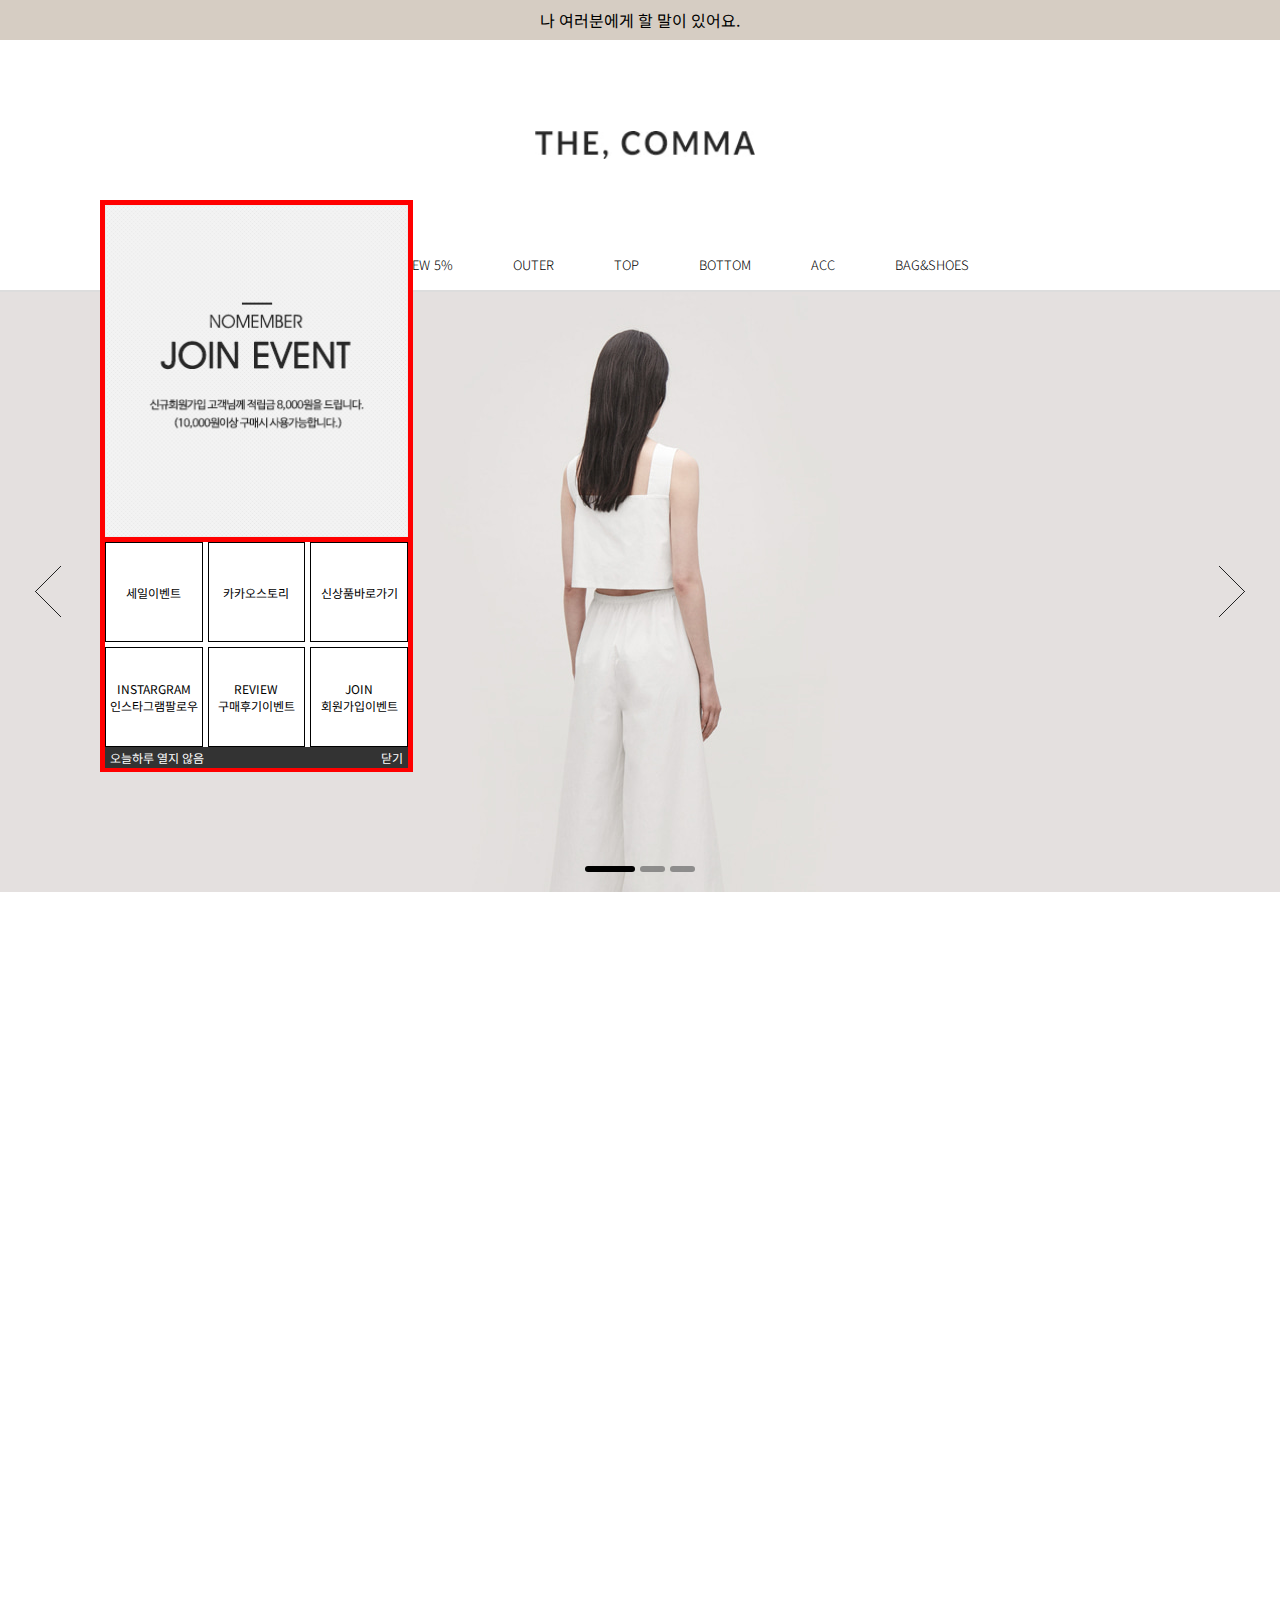
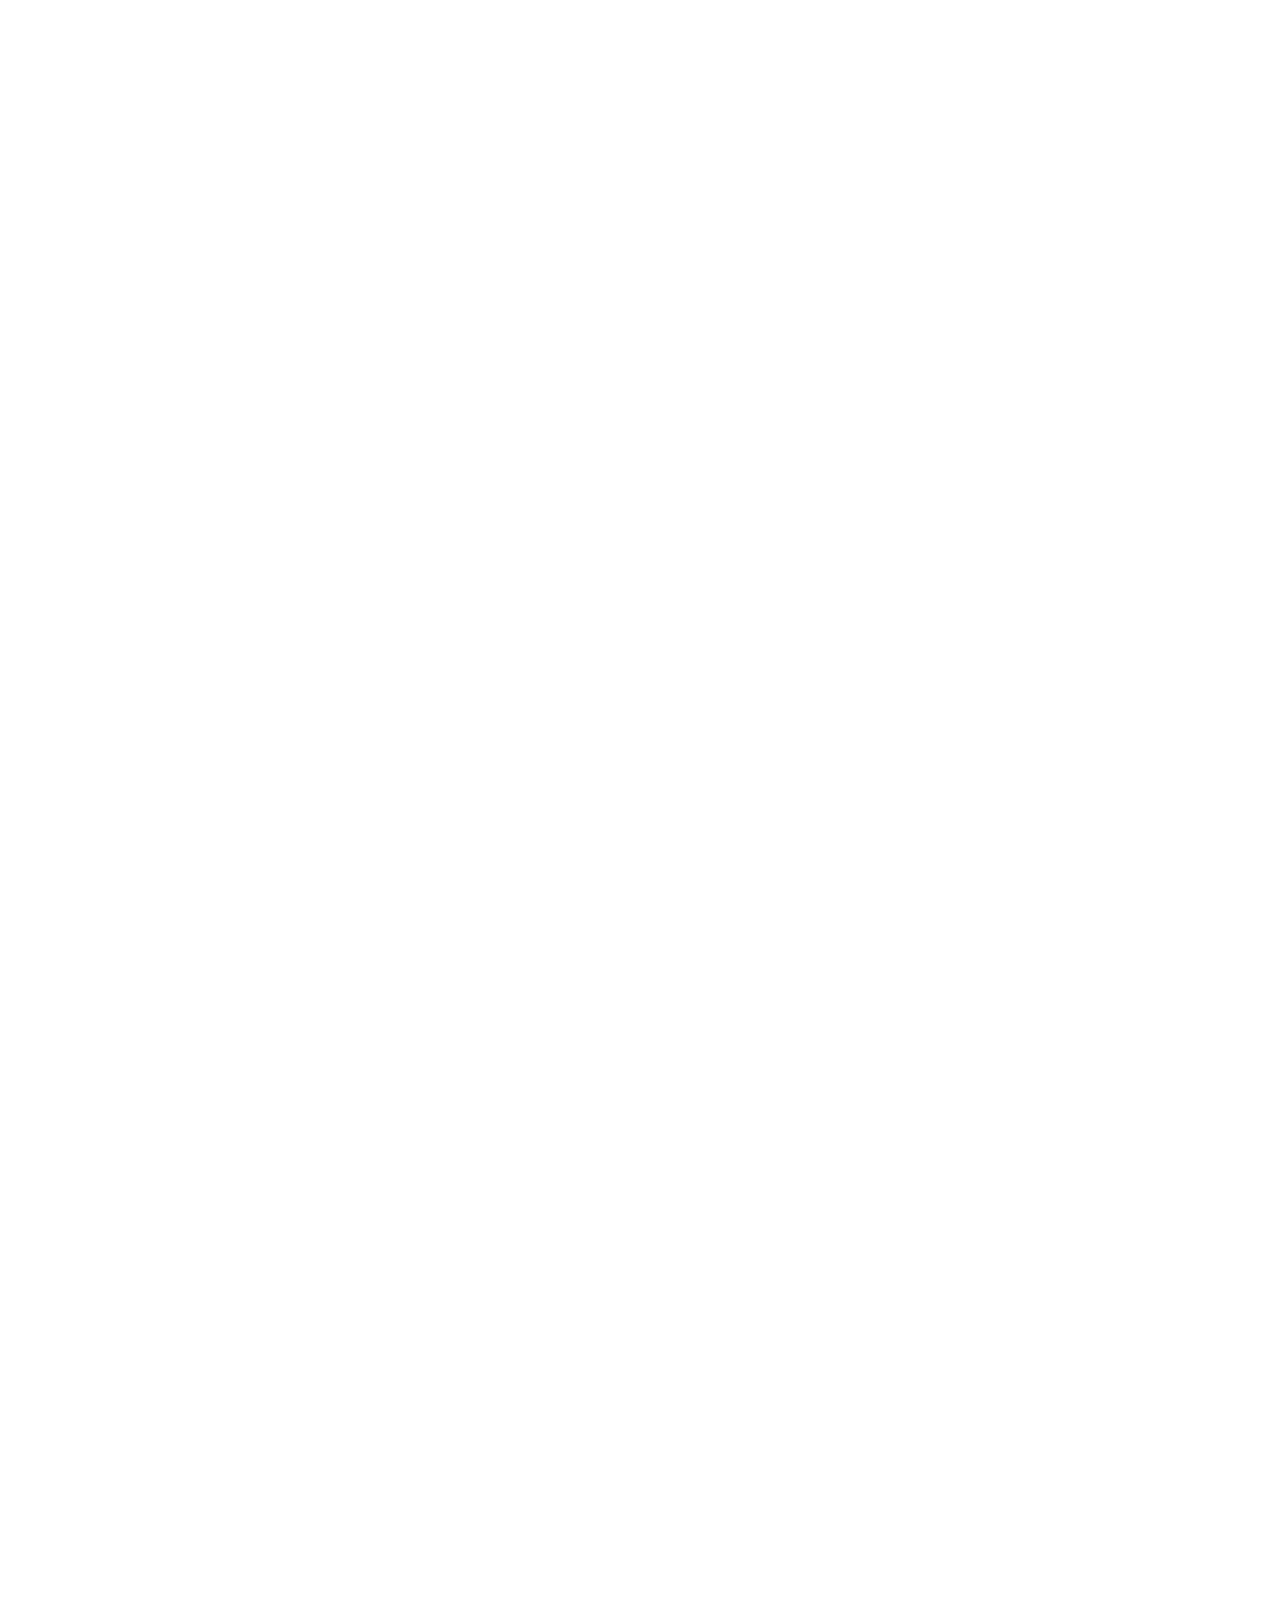
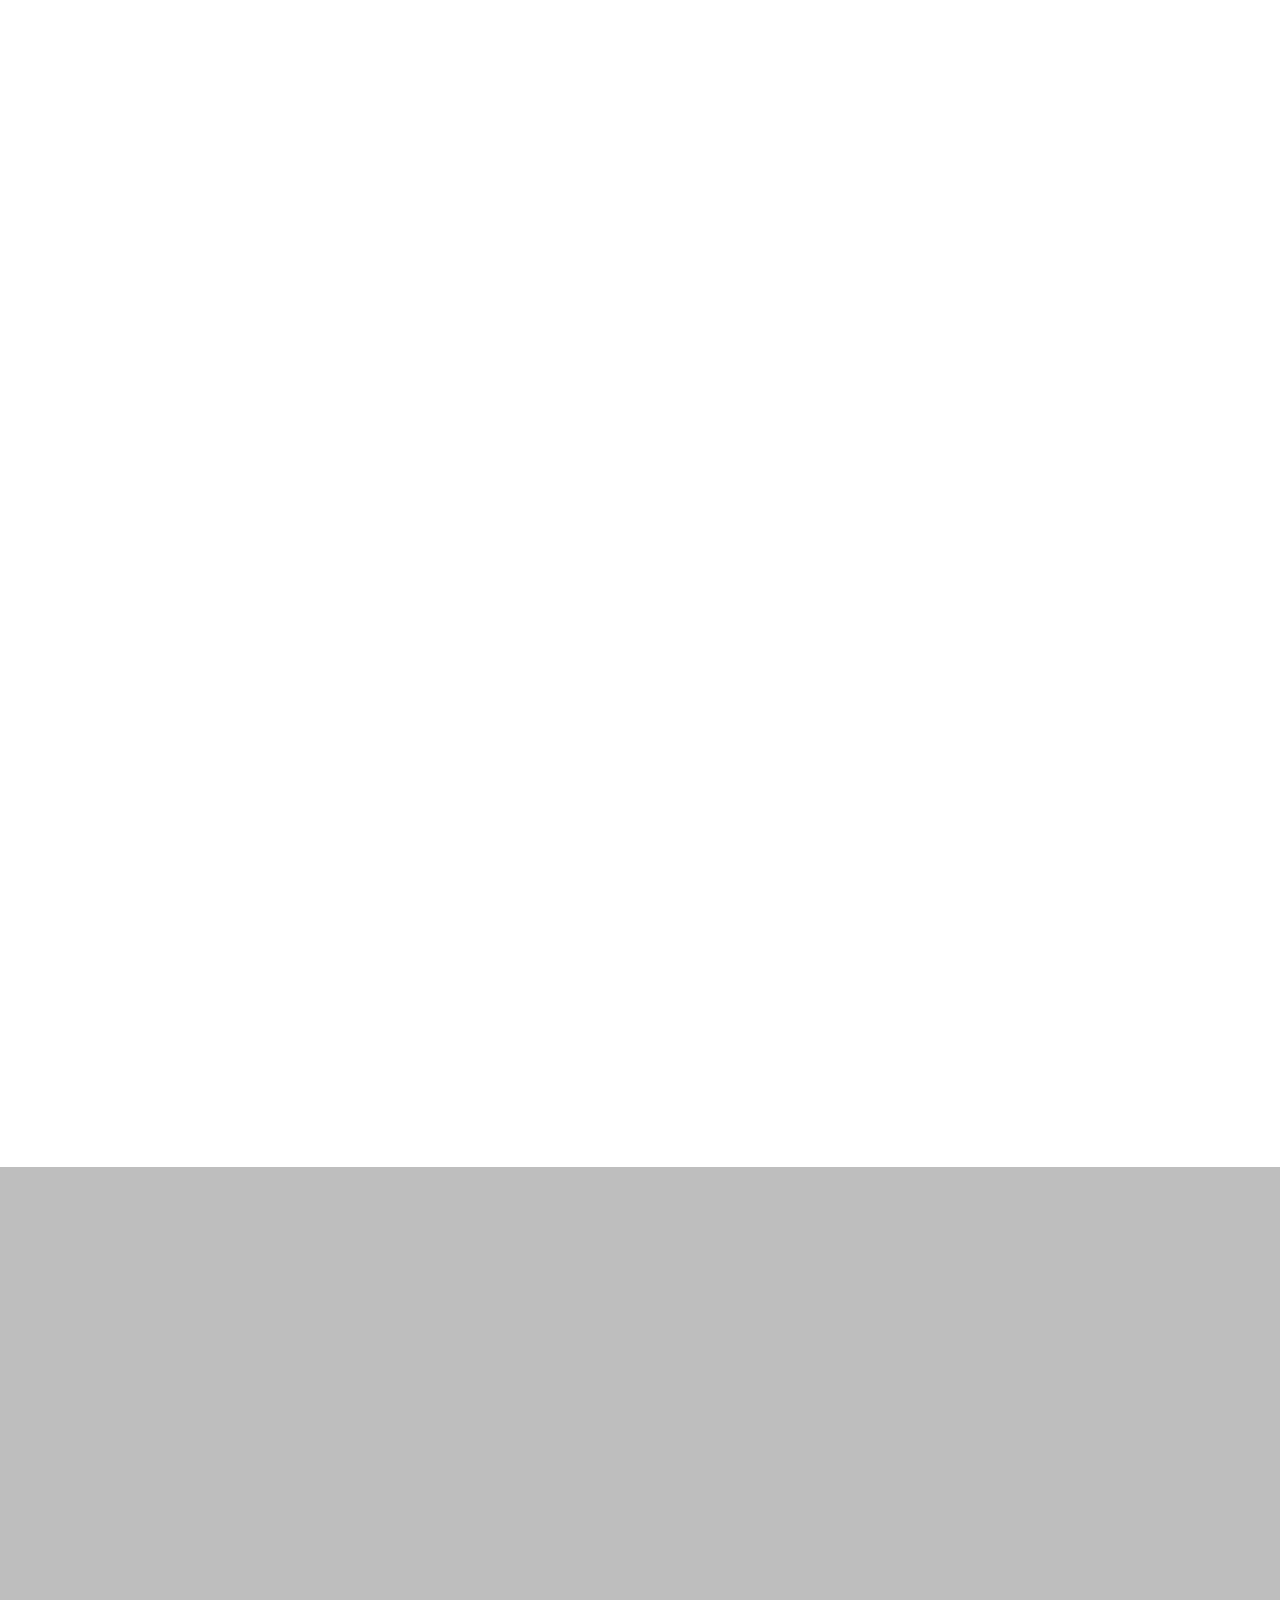
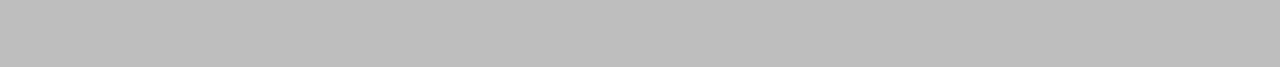
<file: index.html>
<!DOCTYPE html>
<html lang="ko">
<head>
    <meta charset="UTF-8">
    <meta name="viewport" content="width=device-width, initial-scale=1.0">
    <title>Document</title>  
    
    <script defer src="https://code.jquery.com/jquery-1.12.4.min.js"></script>
    <script defer src="./js/theComma/item_list.js"></script>
    <script defer src="./js/theComma/h_f.js"></script>
    <script defer src="./js/theComma/300.theComma(index).js"></script>

    <link rel="stylesheet" href="./css/theComma/h_f.css">
    <link rel="stylesheet" href="./css/theComma/300.theComma(index).css">
</head>
<body>
<div class="top_banner">
    <div class="tb_item">세로 방향으로 돌아가는 탑 배너 첫번째 메세지 입니다.</div>
    <div class="tb_item">나 여러분에게 할 말이 있어요.</div>
    <div class="tb_item">여러분 취업합시다.</div>
    <div class="tb_item">복습은 하고 있나요?</div>
    <div class="tb_item">포트폴리오는요?</div>
</div>

<div class="layer_popup" ondragstart="return false;">
    <div class="big_img_box">
        <div class="img_box">
            <img src="./img/theComma/popup/big_img_01.jpg">
        </div>
        <div class="img_box">
            <img src="./img/theComma/popup/big_img_02.jpg">
        </div>
        <div class="img_box">
            <img src="./img/theComma/popup/big_img_03.jpg">
        </div>
        <div class="img_box">
            <img src="./img/theComma/popup/big_img_04.jpg">
        </div>
        <div class="img_box">
            <img src="./img/theComma/popup/big_img_05.jpg">
        </div>
        <div class="img_box">
            <img src="./img/theComma/popup/big_img_06.jpg">
        </div>
    </div>
    <div class="sm_img_box">
        <div class="sm_item">세일이벤트</div>
        <div class="sm_item">카카오스토리</div>
        <div class="sm_item">신상품바로가기</div>
        <div class="sm_item">INSTARGRAM<br>인스타그램팔로우</div>
        <div class="sm_item">REVIEW<br>구매후기이벤트</div>
        <div class="sm_item">JOIN<br>회원가입이벤트</div>
    </div>
    <div class="close_btn_box">
        <div class="btn_close_today">오늘하루 열지 않음</div>
        <div class="btn_close">닫기</div>
    </div>
</div>


<div id="wrap">
    <div class="header">
        <div class="h_top">
            <div class="logo">
                <a href="./index.html">logo</a>
            </div>
        </div>
        <ul class="nav">
            <li class="nav_item">
                <a href="301.theComma(product).html?cateNo=0">BEST</a>
            </li>
            <li class="nav_item">
                <a href="301.theComma(product).html?cateNo=1">NEW 5%</a>
            </li>
            <li class="nav_item">
                <a href="301.theComma(product).html?cateNo=2">OUTER</a>
            </li>
            <li class="nav_item">
                <a href="301.theComma(product).html?cateNo=3">TOP</a>
            </li>
            <li class="nav_item">
                <a href="301.theComma(product).html?cateNo=4">BOTTOM</a>
            </li>
            <li class="nav_item">
                <a href="301.theComma(product).html?cateNo=5">ACC</a>
            </li>
            <li class="nav_item">
                <a href="301.theComma(product).html?cateNo=6">BAG&SHOES </a>
            </li>
        </ul>
        <div class="pan">
            <div class="contents_area">
                <div class="pan_item pan_item1">
                    <div class="c_pan">0</div>
                </div>
                <div class="pan_item pan_item2">
                    <div class="c_pan">1</div>
                </div>
                <div class="pan_item pan_item3">
                    <div class="c_pan">2</div>
                </div>
                <div class="pan_item pan_item4">
                    <div class="c_pan">3</div>
                    <div class="c_pan">3</div>
                </div>
                <div class="pan_item pan_item5">
                    <div class="c_pan">4</div>
                </div>
                <div class="pan_item pan_item6">
                    <div class="c_pan">5</div>
                </div>
                <div class="pan_item pan_item7">
                    <div class="c_pan">6</div>
                </div>
            </div>
        </div>
    </div>
    <div class="container">

        <div class="sec main_banner">
            <div class="banner banner1"></div>
            <div class="banner banner2"></div>
            <div class="banner banner3"></div>

            <div class="btn_slide" id="btn_L"></div>
            <div class="btn_slide" id="btn_R"></div>

            <div class="indi">
                <!-- <div class="line line_active"></div>
                <div class="line"></div>
                <div class="line"></div> -->
            </div>
        </div>

        <div class="sec contents_area toChk" id="w_raking">
            <div class="sec_title pos_init">WEEKLY RANKING</div>
            <div class="sec_body">
                <ul class="item_box">
                    <li class="item pos_init">
                        <div class="item_img">
                            <a href="#">
                                <img src="./img/theComma/items/ranking/1.jpg" alt="">
                                <div class="ranking_no">1</div>
                            </a>
                        </div>
                        <div class="item_info">
                            <div class="item_info_title">더콤마</div>
                            <div class="o_price">300,000원</div>
                            <div class="s_price">200,000원</div>
                            <div class="item_desc">상품에 대한 설명이 표시됩니다.</div>
                        </div>
                    </li>
                    <li class="item pos_init">
                        <div class="item_img">
                            <a href="#">
                                <img src="./img/theComma/items/ranking/2.jpg" alt="">
                                <div class="ranking_no">2</div>
                            </a>
                        </div>
                        <div class="item_info">
                            <div class="item_info_title">더콤마</div>
                            <div class="o_price">300,000원</div>
                            <div class="s_price">200,000원</div>
                            <div class="item_desc">상품에 대한 설명이 표시됩니다.</div>
                        </div>
                    </li>
                    <li class="item pos_init">
                        <div class="item_img">
                            <a href="#">
                                <img src="./img/theComma/items/ranking/3.jpg" alt="">
                                <div class="ranking_no">3</div>
                            </a>
                        </div>
                        <div class="item_info">
                            <div class="item_info_title">더콤마</div>
                            <div class="o_price">300,000원</div>
                            <div class="s_price">200,000원</div>
                            <div class="item_desc">상품에 대한 설명이 표시됩니다.</div>
                        </div>
                    </li>
                    <li class="item pos_init">
                        <div class="item_img">
                            <a href="#">
                                <img src="./img/theComma/items/ranking/4.jpg" alt="">
                                <div class="ranking_no">4</div>
                            </a>
                        </div>
                        <div class="item_info">
                            <div class="item_info_title">더콤마</div>
                            <div class="o_price">300,000원</div>
                            <div class="s_price">200,000원</div>
                            <div class="item_desc">상품에 대한 설명이 표시됩니다.</div>
                        </div>
                    </li>
                    <li class="item pos_init">
                        <div class="item_img">
                            <a href="#">
                                <img src="./img/theComma/items/ranking/5.jpg" alt="">
                                <div class="ranking_no">5</div>
                            </a>
                        </div>
                        <div class="item_info">
                            <div class="item_info_title">더콤마</div>
                            <div class="o_price">300,000원</div>
                            <div class="s_price">200,000원</div>
                            <div class="item_desc">상품에 대한 설명이 표시됩니다.</div>
                        </div>
                    </li>
                    <li class="item pos_init">
                        <div class="item_img">
                            <a href="#">
                                <img src="./img/theComma/items/ranking/6.jpg" alt="">
                                <div class="ranking_no">6</div>
                            </a>
                        </div>
                        <div class="item_info">
                            <div class="item_info_title">더콤마</div>
                            <div class="o_price">300,000원</div>
                            <div class="s_price">200,000원</div>
                            <div class="item_desc">상품에 대한 설명이 표시됩니다.</div>
                        </div>
                    </li>
                </ul>
            </div>
        </div>
        <div class="sec contents_area toChk" id="best">
            <div class="sec_title pos_init">BEST</div>
            <div class="sec_body">
                <ul class="item_box">
                    <!-- <li class="item">
                        <div class="item_img">
                            <a href="#">
                                <img src="./img/theComma/items/best/1.jpg" alt=""> 
                            </a>
                        </div>
                        <div class="item_info">
                            <div class="item_info_title">더콤마</div>
                            <div class="o_price">300,000원</div>
                            <div class="s_price">200,000원</div>
                            <div class="item_desc">상품에 대한 설명이 표시됩니다.</div>
                        </div>
                    </li> -->
                </ul>
            </div>
        </div>
        <div class="sec contents_area toChk" id="new">
            <div class="sec_title pos_init">NEW 5%</div>
            <div class="sec_body">
                <ul class="item_box"> 
                </ul>
            </div>
        </div>
    </div>
    <div class="footer"></div>
</div>

 
</body>
</html>
</file>
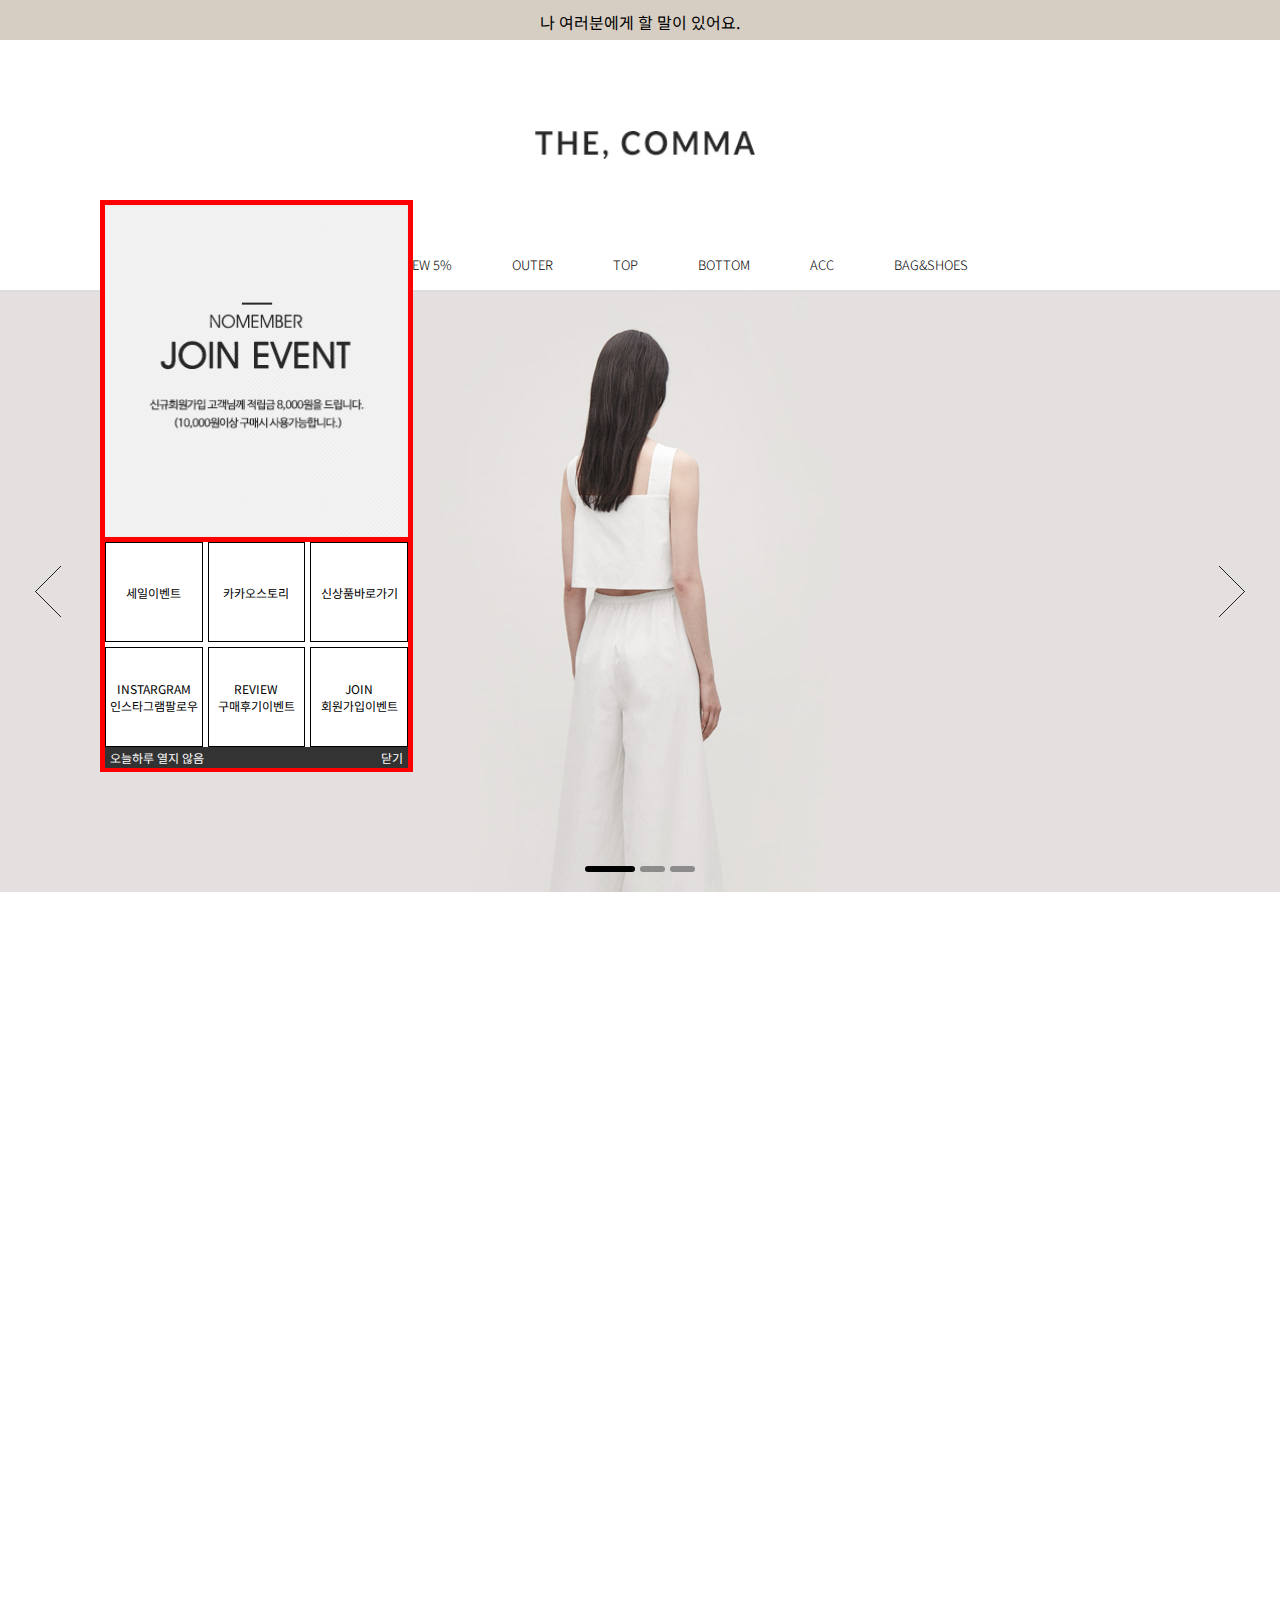
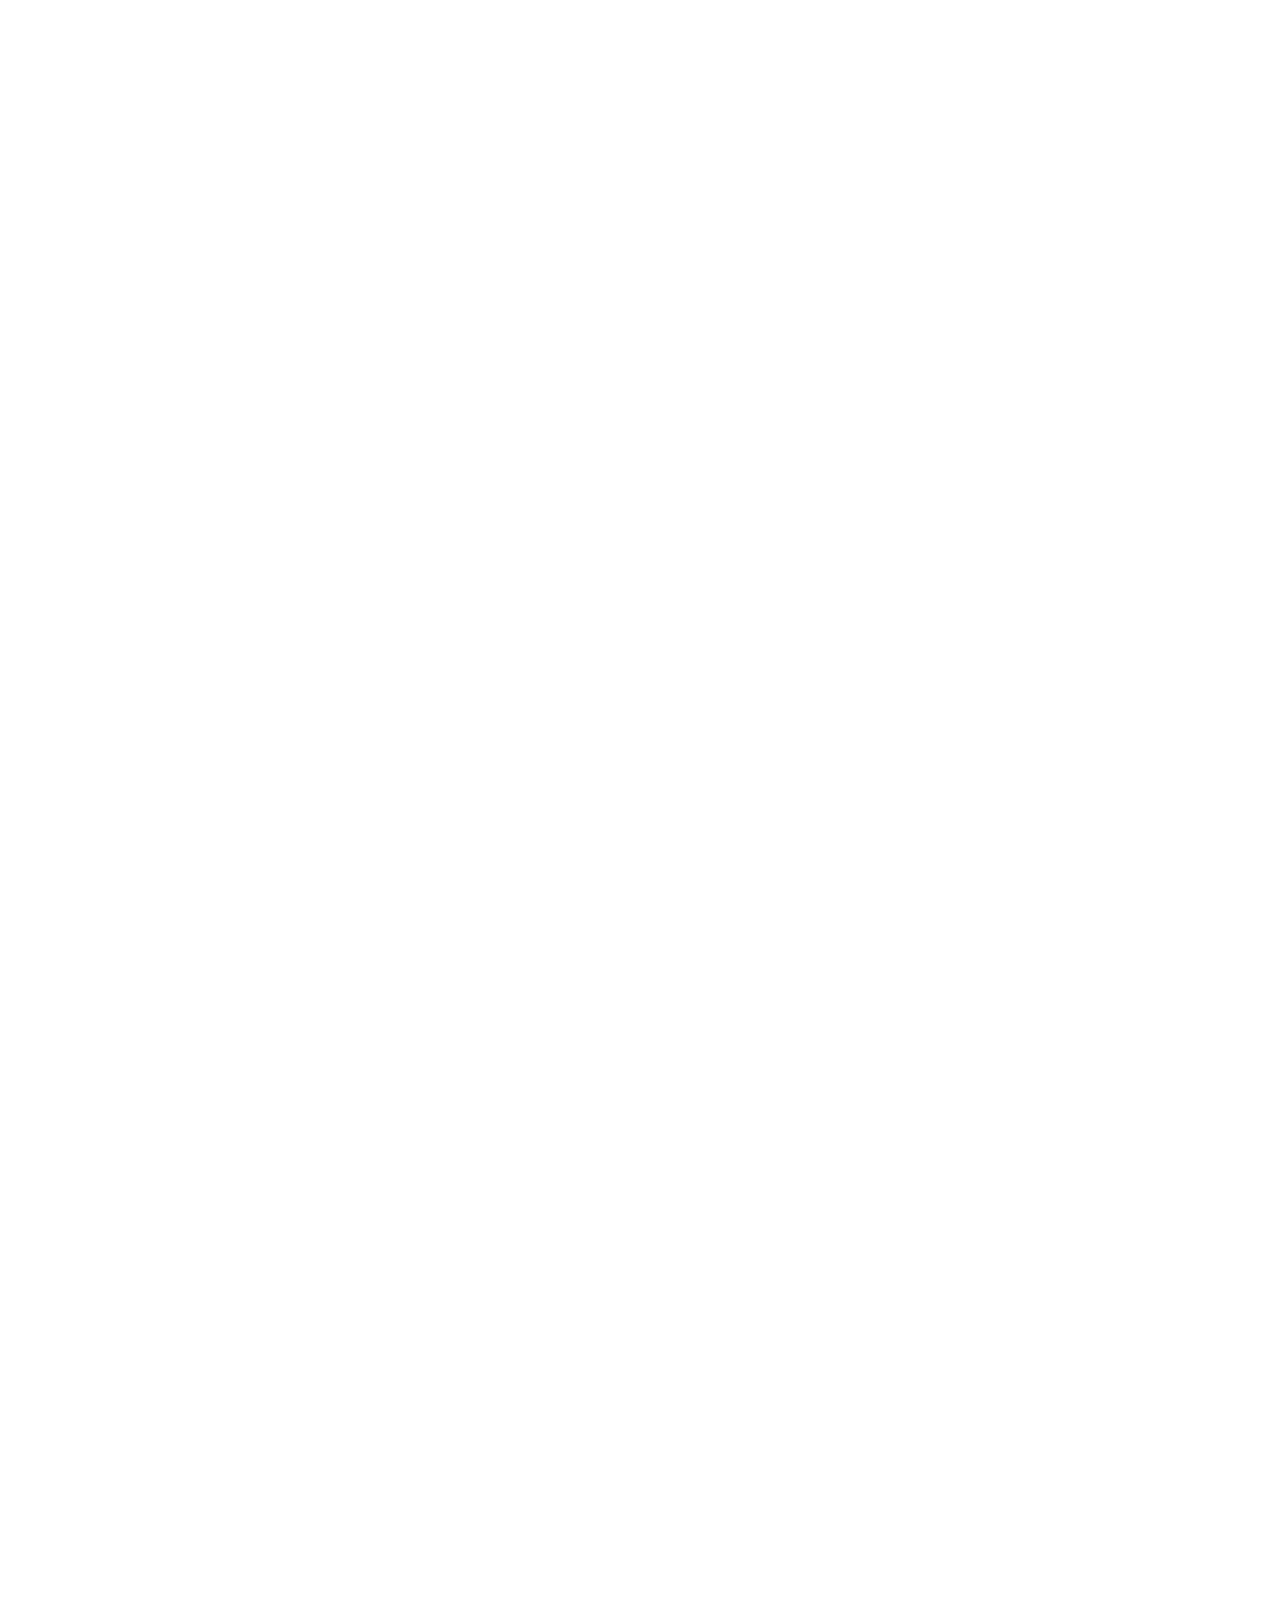
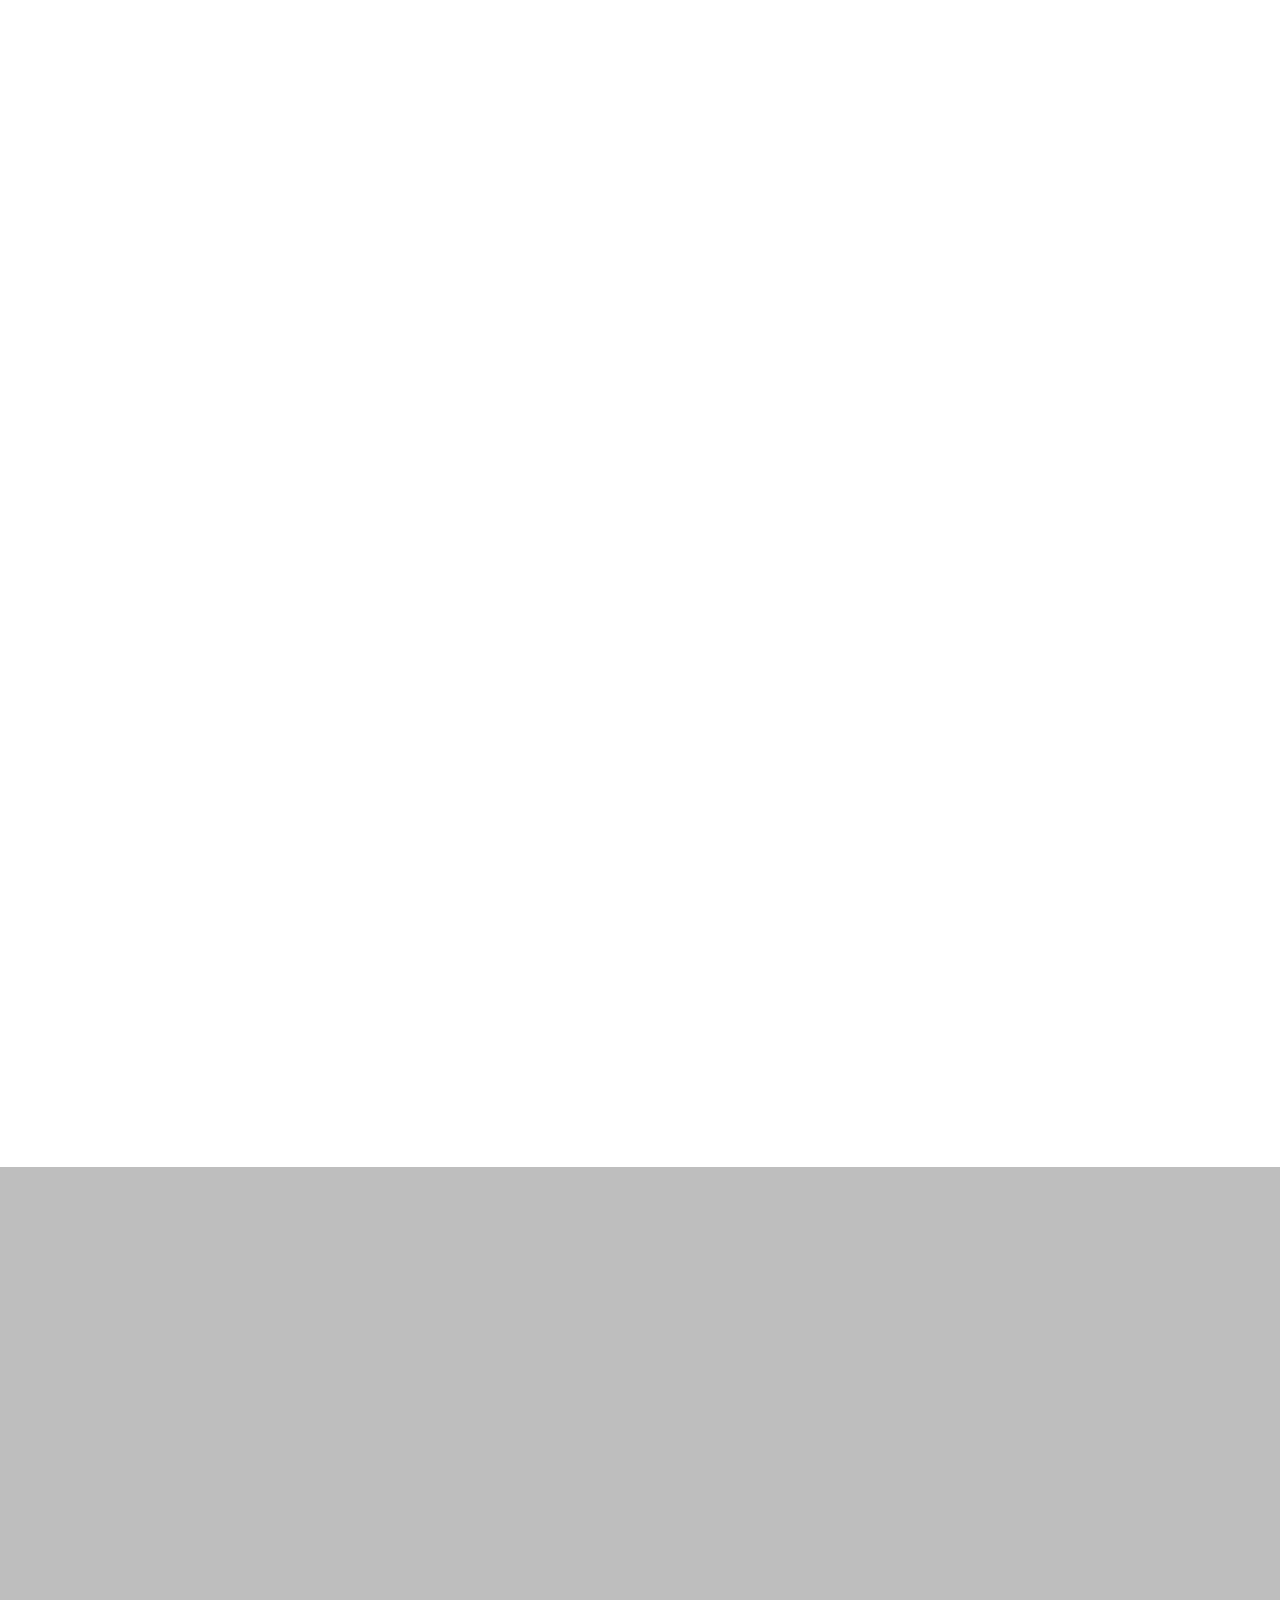
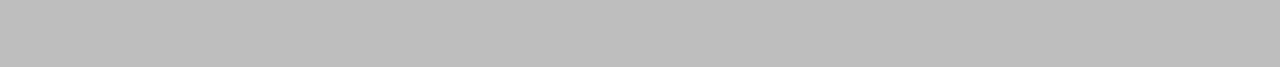
<file: 300.theComma(index).html>
<!DOCTYPE html>
<html lang="en">
<head>
    <meta charset="UTF-8">
    <meta name="viewport" content="width=device-width, initial-scale=1.0">
    <title>Document</title>  
    
    <script defer src="https://code.jquery.com/jquery-1.12.4.min.js"></script>
    <script defer src="./js/theComma/item_list.js"></script>
    <script defer src="./js/theComma/h_f.js"></script>
    <script defer src="./js/theComma/300.theComma(index).js"></script>

    <link rel="stylesheet" href="./css/theComma/h_f.css">
    <link rel="stylesheet" href="./css/theComma/300.theComma(index).css">
</head>
<body>
<div class="top_banner">
    <div class="tb_item">세로 방향으로 돌아가는 탑 배너 첫번째 메세지 입니다.</div>
    <div class="tb_item">나 여러분에게 할 말이 있어요.</div>
    <div class="tb_item">여러분 취업합시다.</div>
    <div class="tb_item">복습은 하고 있나요?</div>
    <div class="tb_item">포트폴리오는요?</div>
</div>

<div class="layer_popup" ondragstart="return false;">
    <div class="big_img_box">
        <div class="img_box">
            <img src="./img/theComma/popup/big_img_01.jpg">
        </div>
        <div class="img_box">
            <img src="./img/theComma/popup/big_img_02.jpg">
        </div>
        <div class="img_box">
            <img src="./img/theComma/popup/big_img_03.jpg">
        </div>
        <div class="img_box">
            <img src="./img/theComma/popup/big_img_04.jpg">
        </div>
        <div class="img_box">
            <img src="./img/theComma/popup/big_img_05.jpg">
        </div>
        <div class="img_box">
            <img src="./img/theComma/popup/big_img_06.jpg">
        </div>
    </div>
    <div class="sm_img_box">
        <div class="sm_item">세일이벤트</div>
        <div class="sm_item">카카오스토리</div>
        <div class="sm_item">신상품바로가기</div>
        <div class="sm_item">INSTARGRAM<br>인스타그램팔로우</div>
        <div class="sm_item">REVIEW<br>구매후기이벤트</div>
        <div class="sm_item">JOIN<br>회원가입이벤트</div>
    </div>
    <div class="close_btn_box">
        <div class="btn_close_today">오늘하루 열지 않음</div>
        <div class="btn_close">닫기</div>
    </div>
</div>


<div id="wrap">
    <div class="header">
        <div class="h_top">
            <div class="logo">
                <a href="./300.theComma(index).html">logo</a>
            </div>
        </div>
        <ul class="nav">
            <li class="nav_item">
                <a href="301.theComma(product).html?cateNo=0">BEST</a>
            </li>
            <li class="nav_item">
                <a href="301.theComma(product).html?cateNo=1">NEW 5%</a>
            </li>
            <li class="nav_item">
                <a href="301.theComma(product).html?cateNo=2">OUTER</a>
            </li>
            <li class="nav_item">
                <a href="301.theComma(product).html?cateNo=3">TOP</a>
            </li>
            <li class="nav_item">
                <a href="301.theComma(product).html?cateNo=4">BOTTOM</a>
            </li>
            <li class="nav_item">
                <a href="301.theComma(product).html?cateNo=5">ACC</a>
            </li>
            <li class="nav_item">
                <a href="301.theComma(product).html?cateNo=6">BAG&SHOES </a>
            </li>
        </ul>
        <div class="pan">
            <div class="contents_area">
                <div class="pan_item pan_item1">
                    <div class="c_pan">0</div>
                </div>
                <div class="pan_item pan_item2">
                    <div class="c_pan">1</div>
                </div>
                <div class="pan_item pan_item3">
                    <div class="c_pan">2</div>
                </div>
                <div class="pan_item pan_item4">
                    <div class="c_pan">3</div>
                    <div class="c_pan">3</div>
                </div>
                <div class="pan_item pan_item5">
                    <div class="c_pan">4</div>
                </div>
                <div class="pan_item pan_item6">
                    <div class="c_pan">5</div>
                </div>
                <div class="pan_item pan_item7">
                    <div class="c_pan">6</div>
                </div>
            </div>
        </div>
    </div>
    <div class="container">

        <div class="sec main_banner">
            <div class="banner banner1"></div>
            <div class="banner banner2"></div>
            <div class="banner banner3"></div>

            <div class="btn_slide" id="btn_L"></div>
            <div class="btn_slide" id="btn_R"></div>

            <div class="indi">
                <!-- <div class="line line_active"></div>
                <div class="line"></div>
                <div class="line"></div> -->
            </div>
        </div>

        <div class="sec contents_area toChk" id="w_raking">
            <div class="sec_title pos_init">WEEKLY RANKING</div>
            <div class="sec_body">
                <ul class="item_box">
                    <li class="item pos_init">
                        <div class="item_img">
                            <a href="#">
                                <img src="./img/theComma/items/ranking/1.jpg" alt="">
                                <div class="ranking_no">1</div>
                            </a>
                        </div>
                        <div class="item_info">
                            <div class="item_info_title">더콤마</div>
                            <div class="o_price">300,000원</div>
                            <div class="s_price">200,000원</div>
                            <div class="item_desc">상품에 대한 설명이 표시됩니다.</div>
                        </div>
                    </li>
                    <li class="item pos_init">
                        <div class="item_img">
                            <a href="#">
                                <img src="./img/theComma/items/ranking/2.jpg" alt="">
                                <div class="ranking_no">2</div>
                            </a>
                        </div>
                        <div class="item_info">
                            <div class="item_info_title">더콤마</div>
                            <div class="o_price">300,000원</div>
                            <div class="s_price">200,000원</div>
                            <div class="item_desc">상품에 대한 설명이 표시됩니다.</div>
                        </div>
                    </li>
                    <li class="item pos_init">
                        <div class="item_img">
                            <a href="#">
                                <img src="./img/theComma/items/ranking/3.jpg" alt="">
                                <div class="ranking_no">3</div>
                            </a>
                        </div>
                        <div class="item_info">
                            <div class="item_info_title">더콤마</div>
                            <div class="o_price">300,000원</div>
                            <div class="s_price">200,000원</div>
                            <div class="item_desc">상품에 대한 설명이 표시됩니다.</div>
                        </div>
                    </li>
                    <li class="item pos_init">
                        <div class="item_img">
                            <a href="#">
                                <img src="./img/theComma/items/ranking/4.jpg" alt="">
                                <div class="ranking_no">4</div>
                            </a>
                        </div>
                        <div class="item_info">
                            <div class="item_info_title">더콤마</div>
                            <div class="o_price">300,000원</div>
                            <div class="s_price">200,000원</div>
                            <div class="item_desc">상품에 대한 설명이 표시됩니다.</div>
                        </div>
                    </li>
                    <li class="item pos_init">
                        <div class="item_img">
                            <a href="#">
                                <img src="./img/theComma/items/ranking/5.jpg" alt="">
                                <div class="ranking_no">5</div>
                            </a>
                        </div>
                        <div class="item_info">
                            <div class="item_info_title">더콤마</div>
                            <div class="o_price">300,000원</div>
                            <div class="s_price">200,000원</div>
                            <div class="item_desc">상품에 대한 설명이 표시됩니다.</div>
                        </div>
                    </li>
                    <li class="item pos_init">
                        <div class="item_img">
                            <a href="#">
                                <img src="./img/theComma/items/ranking/6.jpg" alt="">
                                <div class="ranking_no">6</div>
                            </a>
                        </div>
                        <div class="item_info">
                            <div class="item_info_title">더콤마</div>
                            <div class="o_price">300,000원</div>
                            <div class="s_price">200,000원</div>
                            <div class="item_desc">상품에 대한 설명이 표시됩니다.</div>
                        </div>
                    </li>
                </ul>
            </div>
        </div>
        <div class="sec contents_area toChk" id="best">
            <div class="sec_title pos_init">BEST</div>
            <div class="sec_body">
                <ul class="item_box">
                    <!-- <li class="item">
                        <div class="item_img">
                            <a href="#">
                                <img src="./img/theComma/items/best/1.jpg" alt=""> 
                            </a>
                        </div>
                        <div class="item_info">
                            <div class="item_info_title">더콤마</div>
                            <div class="o_price">300,000원</div>
                            <div class="s_price">200,000원</div>
                            <div class="item_desc">상품에 대한 설명이 표시됩니다.</div>
                        </div>
                    </li> -->
                </ul>
            </div>
        </div>
        <div class="sec contents_area toChk" id="new">
            <div class="sec_title pos_init">NEW 5%</div>
            <div class="sec_body">
                <ul class="item_box"> 
                </ul>
            </div>
        </div>
    </div>
    <div class="footer"></div>
</div>

 
</body>
</html>
</file>
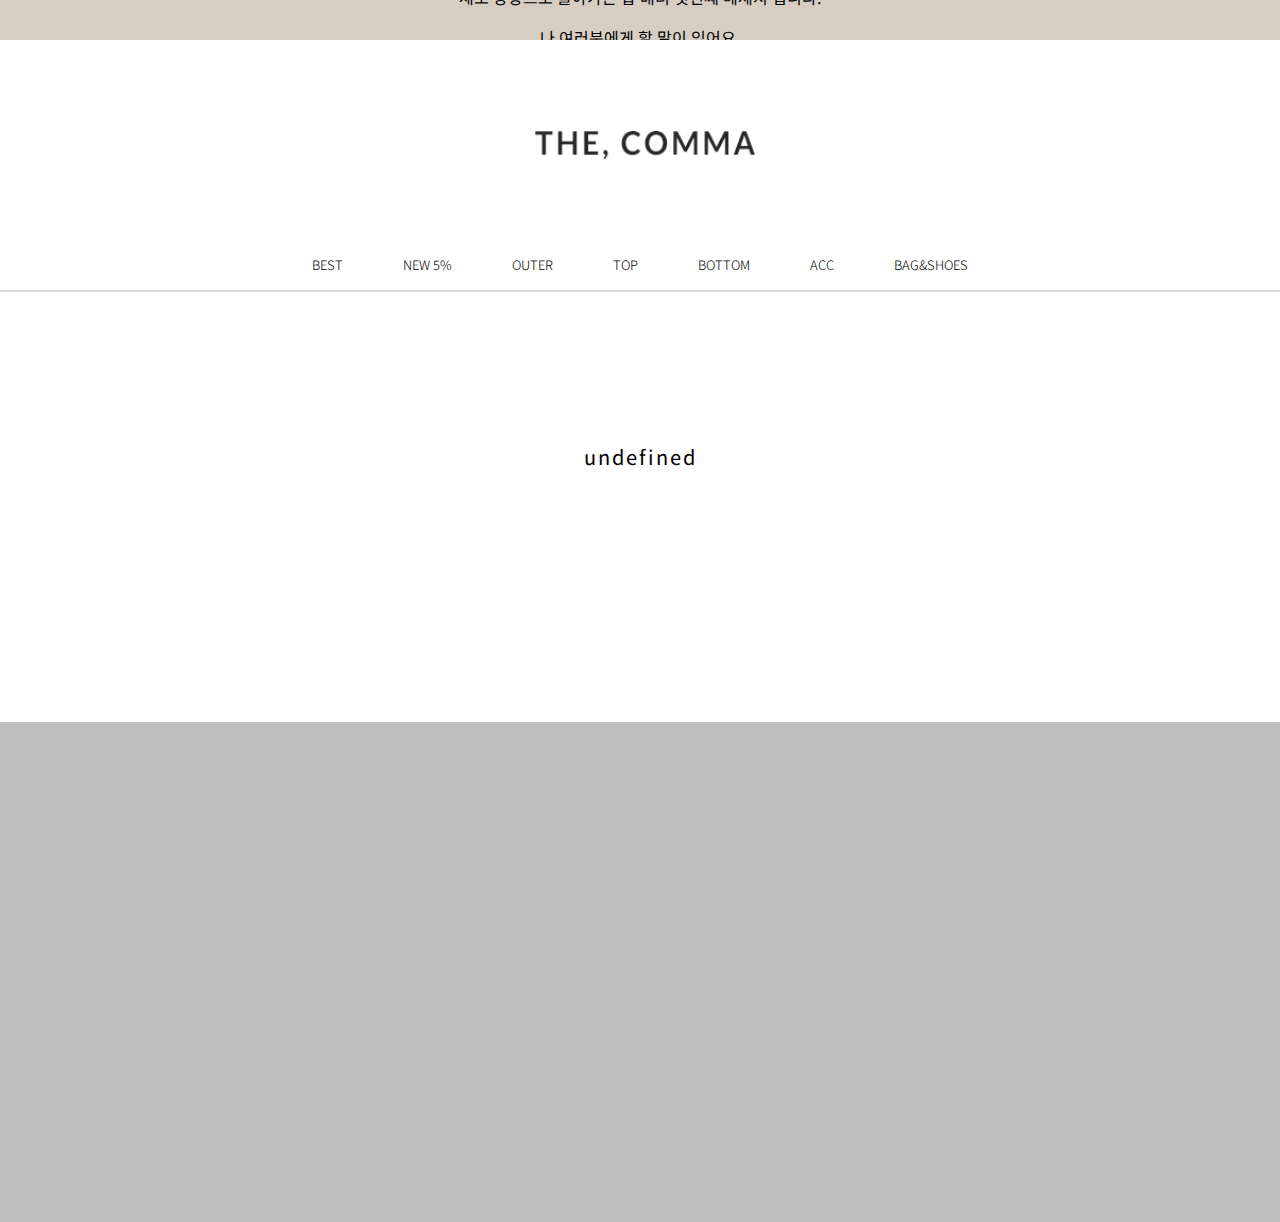
<file: 301.theComma(product).html>
<!DOCTYPE html>
<html lang="en">
<head>
    <meta charset="UTF-8">
    <meta name="viewport" content="width=device-width, initial-scale=1.0">
    <title>Document</title>
    <script src="https://code.jquery.com/jquery-1.12.4.min.js"></script>
    <script defer src="./js/theComma/item_list.js"></script>
    <script defer src="./js/theComma/h_f.js"></script>
    <script defer src="./js/theComma/301.theComma(product).js"></script>

    <link rel="stylesheet" href="./css/theComma/h_f.css">
    <link rel="stylesheet" href="./css/theComma/301.theComma(product).css">
</head>
<body>
<div class="top_banner">
    <div class="tb_item">세로 방향으로 돌아가는 탑 배너 첫번째 메세지 입니다.</div>
    <div class="tb_item">나 여러분에게 할 말이 있어요.</div>
    <div class="tb_item">여러분 취업합시다.</div>
    <div class="tb_item">복습은 하고 있나요?</div>
    <div class="tb_item">포트폴리오는요?</div>
</div>
<div id="wrap">
    <div class="header">
        <div class="h_top">
            <div class="logo">
                <a href="./index.html">logo</a>
            </div>
        </div>
        <ul class="nav">
            <li class="nav_item">
                <a href="301.theComma(product).html?cateNo=0">BEST</a>
            </li>
            <li class="nav_item">
                <a href="301.theComma(product).html?cateNo=1">NEW 5%</a>
            </li>
            <li class="nav_item">
                <a href="301.theComma(product).html?cateNo=2">OUTER</a>
            </li>
            <li class="nav_item">
                <a href="301.theComma(product).html?cateNo=3">TOP</a>
            </li>
            <li class="nav_item">
                <a href="301.theComma(product).html?cateNo=4">BOTTOM</a>
            </li>
            <li class="nav_item">
                <a href="301.theComma(product).html?cateNo=5">ACC</a>
            </li>
            <li class="nav_item">
                <a href="301.theComma(product).html?cateNo=6">BAG&SHOES </a>
            </li>
        </ul> 
    </div>
    <div class="container">
        <div class="sec contents_area" id="??">
            <div class="sec_title pos_init">ddddd</div>
            <div class="sec_body">
                <ul class="item_box">
                </ul>
            </div>
        </div>
    </div>
    <div class="footer"></div>
</div>


<script>

$(document).ready(function(){
    
})

</script>

</body>
</html>
</file>
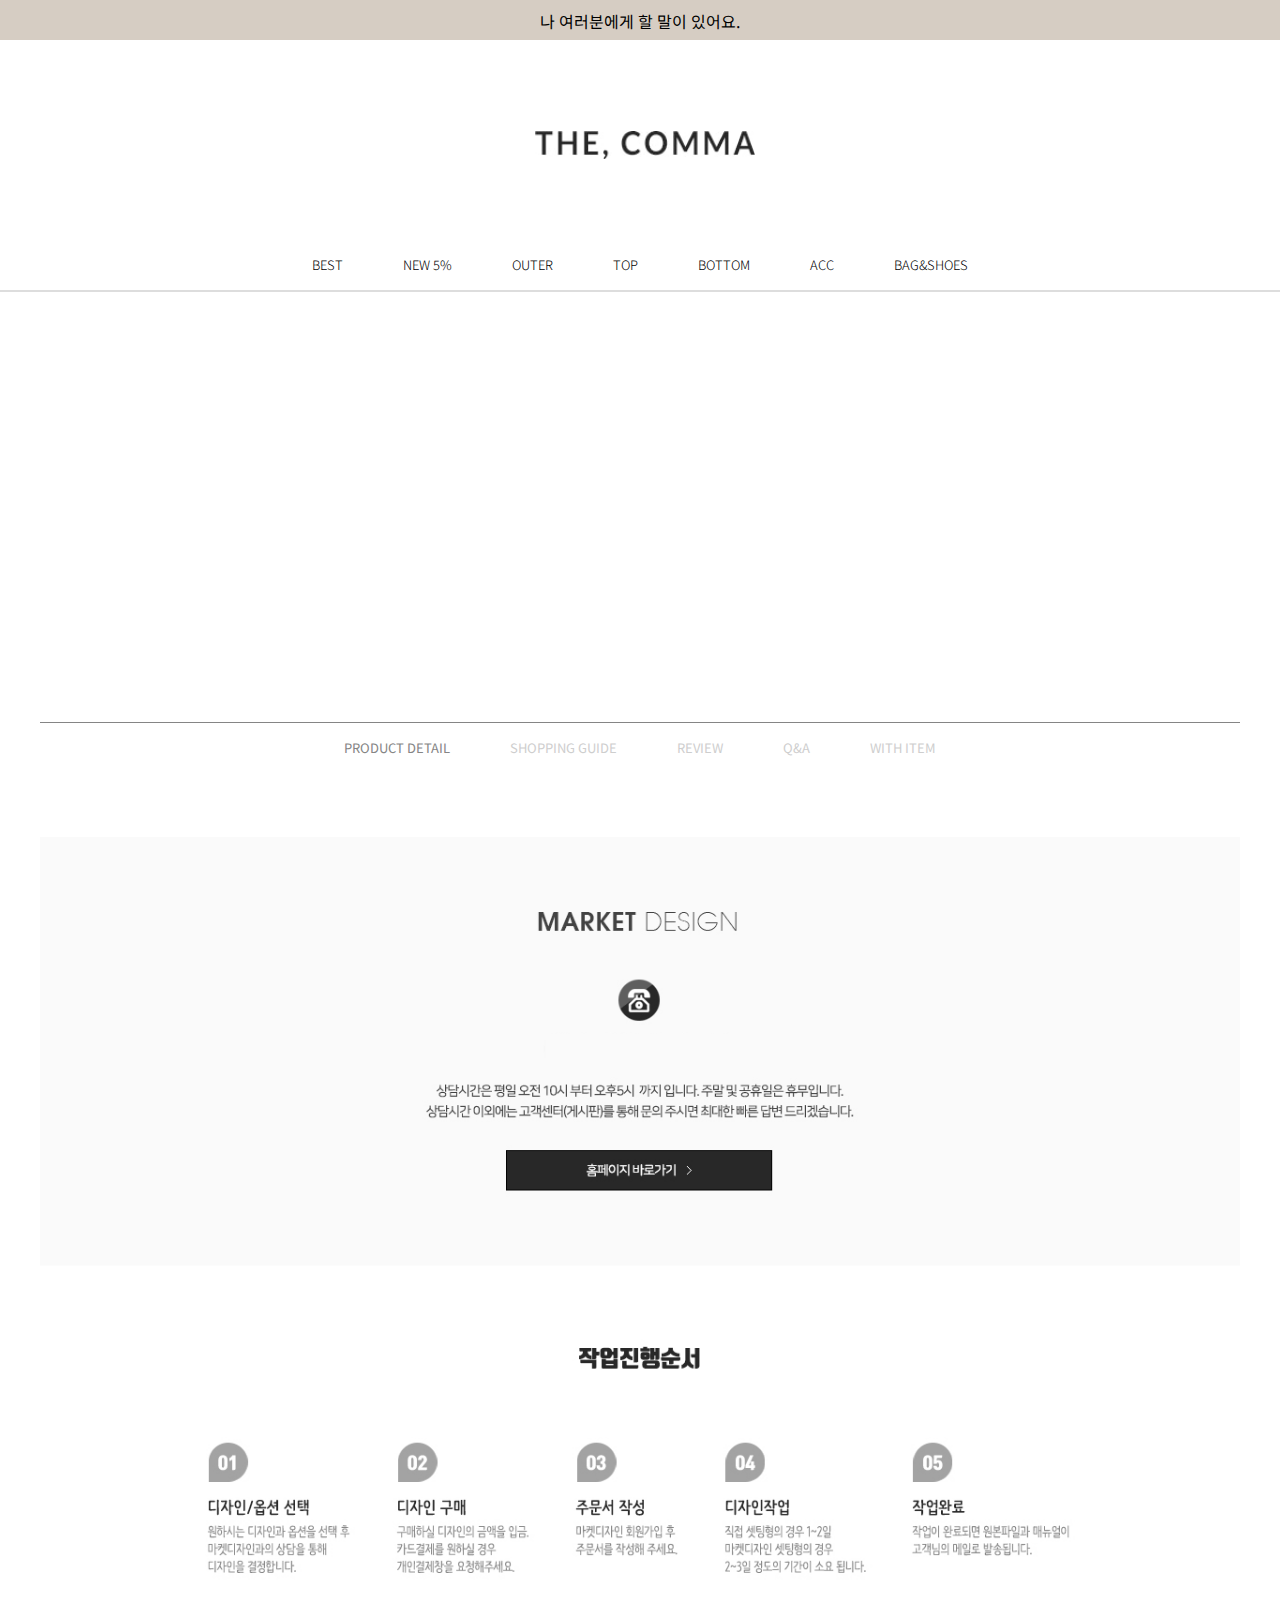
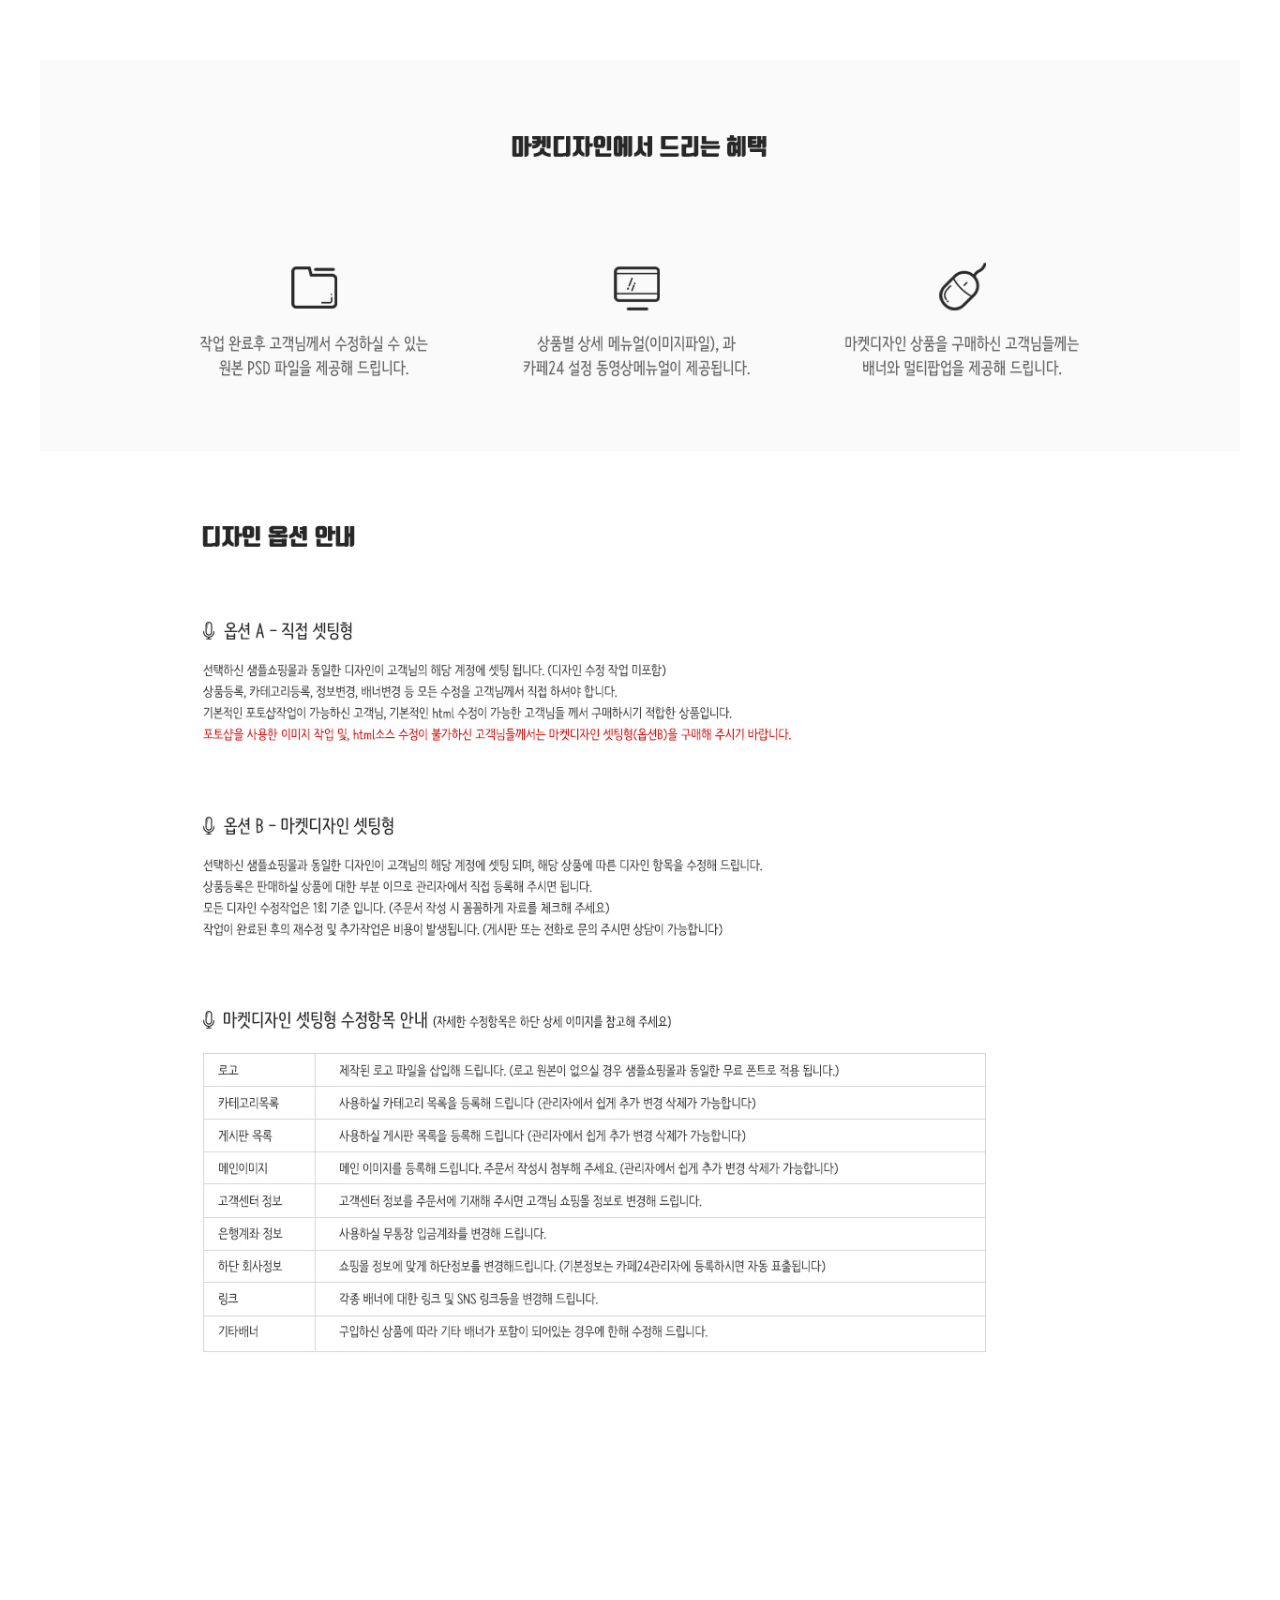
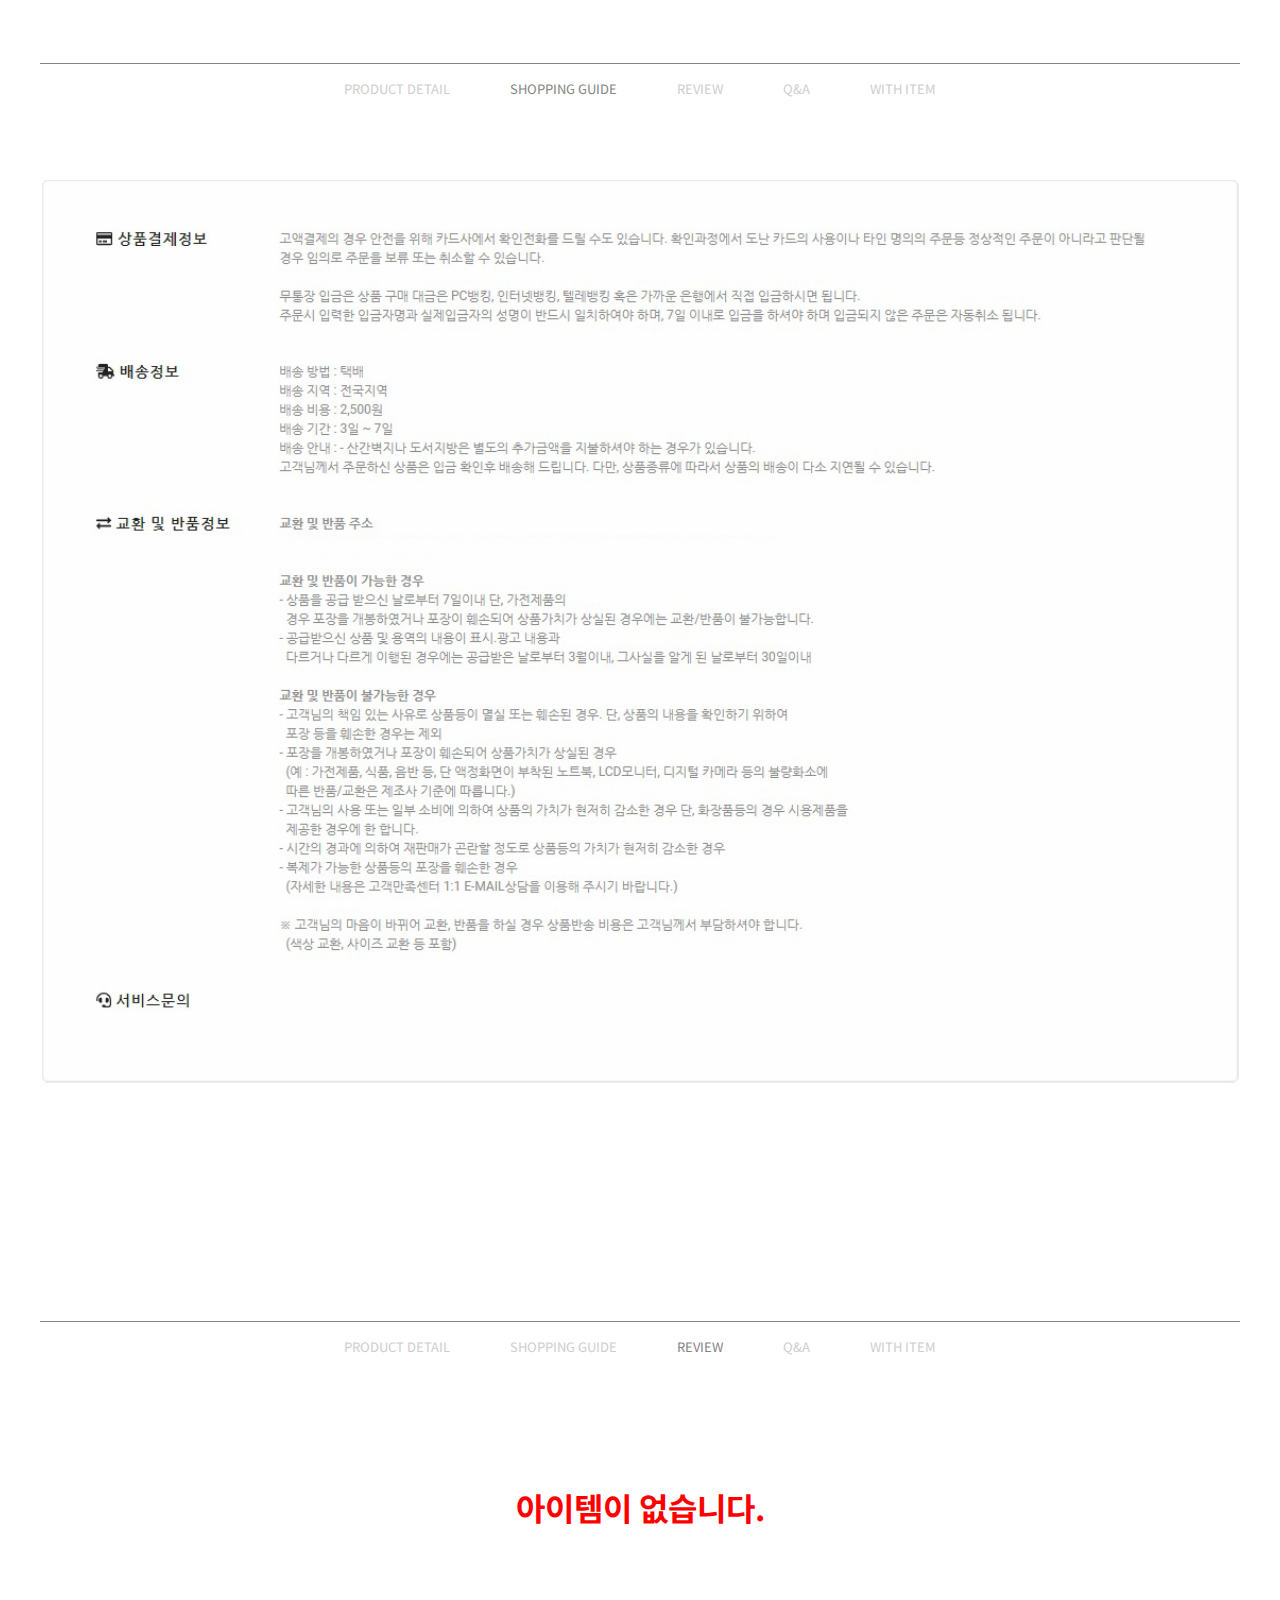
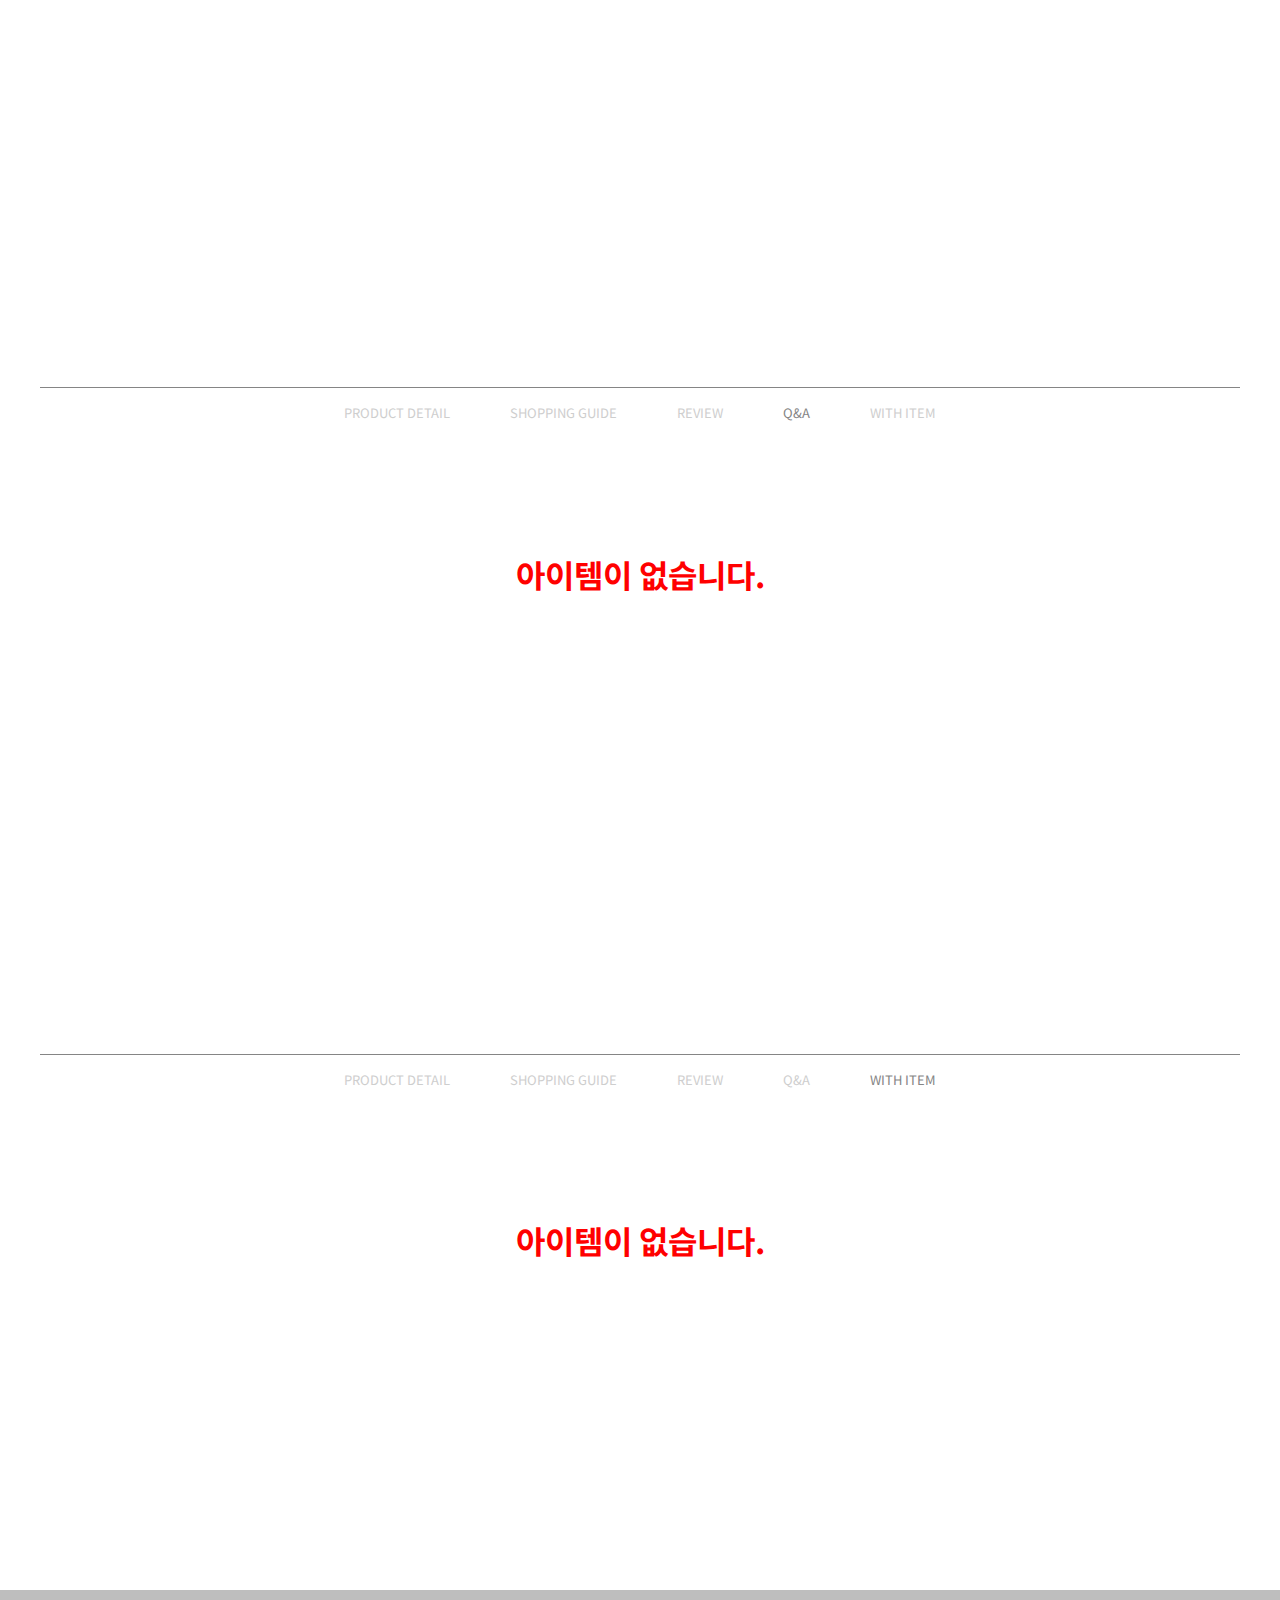
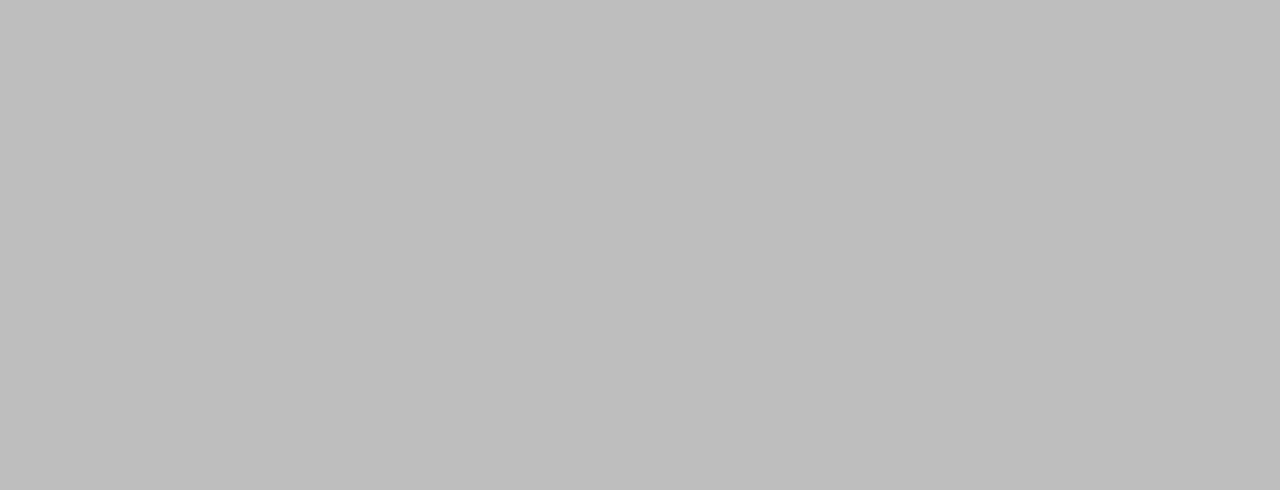
<file: 302.theComma(item).html>
<!DOCTYPE html>
<html lang="en">
<head>
    <meta charset="UTF-8">
    <meta name="viewport" content="width=device-width, initial-scale=1.0">
    <title>Document</title>
    <script src="https://code.jquery.com/jquery-1.12.4.min.js"></script>
    <script defer src="./js/theComma/item_list.js"></script>
    <script defer src="./js/theComma/h_f.js"></script>
    <script defer src="./js/theComma/302.theComma(item).js"></script>
    
    <link rel="stylesheet" href="./css/theComma/h_f.css">
    <link rel="stylesheet" href="./css/theComma/302.theComma(item).css">
</head>
<body>
<div class="top_banner">
    <div class="tb_item">세로 방향으로 돌아가는 탑 배너 첫번째 메세지 입니다.</div>
    <div class="tb_item">나 여러분에게 할 말이 있어요.</div>
    <div class="tb_item">여러분 취업합시다.</div>
    <div class="tb_item">복습은 하고 있나요?</div>
    <div class="tb_item">포트폴리오는요?</div>
</div>

<div id="wrap">
    <div class="header">
        <div class="h_top">
            <div class="logo">
                <a href="./index.html">logo</a>
            </div>
        </div>
        <ul class="nav">
            <li class="nav_item">
                <a href="301.theComma(product).html?cateNo=0">BEST</a>
            </li>
            <li class="nav_item">
                <a href="301.theComma(product).html?cateNo=1">NEW 5%</a>
            </li>
            <li class="nav_item">
                <a href="301.theComma(product).html?cateNo=2">OUTER</a>
            </li>
            <li class="nav_item">
                <a href="301.theComma(product).html?cateNo=3">TOP</a>
            </li>
            <li class="nav_item">
                <a href="301.theComma(product).html?cateNo=4">BOTTOM</a>
            </li>
            <li class="nav_item">
                <a href="301.theComma(product).html?cateNo=5">ACC</a>
            </li>
            <li class="nav_item">
                <a href="301.theComma(product).html?cateNo=6">BAG&SHOES </a>
            </li>
        </ul> 
    </div>
    <div class="container contents_area">
        <div class="detail_box"></div> 

        <div class="product_detail" id="product_detail">
            <ul class="btn_tab_box">
                <li class="tab_active"><a href="#product_detail">PRODUCT DETAIL</a></li>
                <li><a href="#shopping_guide">SHOPPING GUIDE</a></li>
                <li><a href="#review">REVIEW</a></li>
                <li><a href="#qna">Q&A</a></li>
                <li><a href="#with_item">WITH ITEM</a></li>
            </ul>
            <div class="sec_body">
                <img src="./img/theComma/product/detail_page.jpg" alt="">
            </div>
        </div>
        <div class="shopping_guide" id="shopping_guide">
            <ul class="btn_tab_box">
                <li><a href="#product_detail">PRODUCT DETAIL</a></li>
                <li class="tab_active"><a href="#shopping_guide">SHOPPING GUIDE</a></li>
                <li><a href="#review">REVIEW</a></li>
                <li><a href="#qna">Q&A</a></li>
                <li><a href="#with_item">WITH ITEM</a></li>
            </ul>
            <div class="sec_body">
                <img src="./img/theComma/product/pay_info.jpg" alt="">
            </div>
        </div>
        <div class="review" id="review">
            <ul class="btn_tab_box">
                <li><a href="#product_detail">PRODUCT DETAIL</a></li>
                <li><a href="#shopping_guide">SHOPPING GUIDE</a></li>
                <li class="tab_active"><a href="#review">REVIEW</a></li>
                <li><a href="#qna">Q&A</a></li>
                <li><a href="#with_item">WITH ITEM</a></li>
            </ul>
            <div class="sec_body">
                <div class="empty_box">
                    <h1>아이템이 없습니다.</h1>
                </div>
            </div>
        </div>
        <div class="qna" id="qna">
            <ul class="btn_tab_box">
                <li><a href="#product_detail">PRODUCT DETAIL</a></li>
                <li><a href="#shopping_guide">SHOPPING GUIDE</a></li>
                <li><a href="#review">REVIEW</a></li>
                <li class="tab_active"><a href="#qna">Q&A</a></li>
                <li><a href="#with_item">WITH ITEM</a></li>
            </ul>
            <div class="sec_body">
                <div class="empty_box">
                    <h1>아이템이 없습니다.</h1>
                </div>
            </div>
        </div>
        <div class="with_item" id="with_item">
            <ul class="btn_tab_box">
                <li><a href="#product_detail">PRODUCT DETAIL</a></li>
                <li><a href="#shopping_guide">SHOPPING GUIDE</a></li>
                <li><a href="#review">REVIEW</a></li>
                <li><a href="#qna">Q&A</a></li>
                <li class="tab_active"><a href="#with_item">WITH ITEM</a></li>
            </ul>
            <div class="sec_body">
                <div class="empty_box">
                    <h1>아이템이 없습니다.</h1>
                </div>
            </div>
        </div>
        
    </div>
    <div class="footer"></div>
</div>
</body>
</html>
</file>
<file: css/theComma/h_f.css>
@import url('https://fonts.googleapis.com/css2?family=Noto+Sans+KR:wght@100..900&display=swap');


body {
    margin: 0;
    font-family: "Noto Sans KR", sans-serif;
}
.contents_area {
    width: 100%;
    max-width: 1200px;
    margin: 0 auto;

    height: 100%;
    position: relative;
}
ul {
    list-style: none;
    padding: 0;
    margin: 0;
}
a {
    text-decoration: none;
    color: inherit;
}


/* ///////////////////////////////// */

/* top banner */
.top_banner {
    width: 100%;
    height: 40px;
    line-height: 40px;
    background: #d6cdc3;
    text-align: center;
    
    overflow: hidden;

    position: fixed;
    left: 0;
    top: 0;
}
.tb_item {
    width: 100%;
    height: 100%;

    position: absolute;
    left: 0;
    top: 100%;
}   


#wrap {
    margin-top: 40px;


}
/* header */
.header { 
    border-bottom: 1px solid #ddd; 
    position: relative;
    z-index: 999999999;
}
.h_top {
    width: 100%;
    height: 200px;
    display: flex;
    justify-content: center;
    align-items: center;
}
.logo {
    width: 210px;
    height: 30px;

}
.logo a {
    display: block;
    width: 100%;
    height: 100%;
    text-indent: -9999px;
    padding: 5px;
    background: url(../../img/theComma/logo.jpg) no-repeat center / contain;
}

.nav {
    width: 100%;
    height: 50px;
    border-bottom: 1px solid #ddd;
    background-color: #fff;
    
    display: flex;
    justify-content: center;
    flex-wrap: wrap;
    /* align-items: center; */
    line-height: 50px; 
}
.nav_active {
    position: fixed;
    top: 40px;
    left: 0;
}
.nav_item {
    padding: 0 30px; 
    font-size: 13px;
    font-weight: 300;
}
.pan {
    width: 100%;
    height: 400px;;
    background: skyblue;

    position: absolute;
    top: 100%;
    left: 0;
    z-index: 9999999999;

    display: none;
}
.pan_item {
    width: 100%;
    height: 100%;
    background-color: pink;
    font-size: 150px;
    text-align: center;
    cursor: pointer;

    display: none;
}
.pan_item1 > .c_pan {
    width: 100%;
    height: 100%;
    background-color: red;    
}

.pan_item2 {
    justify-content: flex-end !important;
}
.pan_item2 > .c_pan {
    width: 50%;
    height: 100%;
    background-color: orange;    
} 

.pan_item3 {
    justify-content: flex-start !important;
}
.pan_item > .c_pan {
    width: 50%;
    height: 100%;
    background-color: orange;    
}
.pan_item4 {
    justify-content: space-between !important;
}
.pan_item > .c_pan {
    width: 30%;
    height: 100%;
    background-color: orange;    
}

.pan_item5 > .c_pan,
.pan_item6 > .c_pan,
.pan_item7 > .c_pan {
    width: 100%;
    height: 100%;
    background-color: orange;    
}
 
.top_banner, .nav, .pan {
    z-index: 9999999999;
}



.footer {
    width: 100%;
    height: 500px;
    background: #bebebe;
}
</file>
<file: css/theComma/300.theComma(index).css>
/* 레이어팝업 */
.layer_popup {
    width: 313px;
    height: 572px;

    padding: 5px;
    box-sizing: border-box;
    background: red;

    position: fixed;
    left: 100px;
    top: 200px;
    z-index: 9999999999; 
}
.big_img_box {
    position: relative;
    font-size: 0;
    /* padding-bottom: 110%; */
}
.img_box { 
    /* display: block; */
    width: 100%;
    position: absolute;
    left: 0;
    top: 0;

    /* display: none; */
}
/* .img_box :nth-child(1) { position: relative; }  */
.img_box img { width: 100%;}

.sm_img_box {
    display: flex;
    flex-wrap: wrap;
    gap: 5px;

    background: #fff;
    margin-top: 5px;
    text-align: center;
    font-size: 12px;
}
.sm_item {
    width: calc((100% - (5px* 2)) / 3);
    height: 100px;
    border: 1px solid;
    box-sizing: border-box;
    display: flex;
    align-items: center;
    justify-content: center;
}

.close_btn_box {
    width: 100%;
    background: #333;
    color: #fff;
    display: flex;
    justify-content: space-between;
    font-size: 12px;
    padding: 2px 5px;
    box-sizing: border-box;
}
.btn_close_today {}
.btn_close {}






/* 본문 */
.container {}

.main_banner {
    width: 100%;
    height: 600px;
    position: relative; 
    overflow: hidden;
}
.banner {
    width: 100%;
    height: 100%;

    position: absolute;
    top: 0;
    left: 100%;
}
.banner1 {
    background: url(../../img/theComma/main_banner/main_img_01.jpg) no-repeat center;
}
.banner2 {
    background: url(../../img/theComma/main_banner/main_img_02.jpg) no-repeat center;
}
.banner3 {
    background: url(../../img/theComma/main_banner/main_img_03.jpg) no-repeat center;
}
.btn_slide {
    width: 56px;
    height: 90px;
    cursor: pointer;

    position: absolute;
    top: 50%;
    transform: translateY(-50%);
}
#btn_L {
    left: 20px;
    background:  url(../../img/theComma/main_banner/w_slide_prev.png) no-repeat center;
}
#btn_R {
    right: 20px;
    background:  url(../../img/theComma/main_banner/w_slide_next.png) no-repeat center;
}

.indi {
    position: absolute;
    bottom: 20px;
    left: 50%;
    transform: translateX(-50%); 
    display: flex;
    gap: 5px;
}
.line {
    width: 25px;
    height: 6px;
    background-color: rgba(105, 105, 105, 0.7);

    border-radius: 5px;

    transition: all 0.5s;
}
.line_active {
    width: 50px;
    background-color: rgba(0,0,0,1);
}


/* 본문 공통 */
.sec {
    margin-bottom: 180px;
}
.sec_title {
    height: 100px;
    font-size: 20px;
    text-align: center;
    letter-spacing: 2px;
}
.sec_body {}

.item_box {
    display: flex;
    gap: 5px;
    row-gap: 100px;
    flex-wrap: wrap;
}
.item img {
    width: 100%;
}
.item_info {
    padding: 0 5px;
    box-sizing: border-box;

    font-size: 13px;
    font-weight: 300;
}
.item_info_title {
    font-size: 14px;
    font-weight: 400;
    color: #555;
    line-height: 30px;
    border-bottom: 1px solid #ddd;
    margin-bottom: 5px;
}
.o_price { text-decoration: line-through;}

/* 스크롤 위치 맞으면 하나씩 나타나면서 올라오게 하기(샤샤샥) */
.pos_init {
    transform: translateY(80px);
    opacity: 0;
}
.pos_init_active {
    transform: translateY(0);
    opacity: 1;
    transition: all 0.5s;
}




/* weekly ranking */
#w_raking .item {
    width: calc((100% - (5px * 5)) / 6);
}
#w_raking .item_img {
    position: relative;
}
#w_raking .ranking_no {
    width: 40px;
    height: 40px;
    line-height: 40px;
    text-align: center;
    color: #fff;
    background-color: rgba(0,0,0,0.7);
    font-size: 20px;
    border-radius: 5px;

    position: absolute;
    right: 10px;
    top: 10px;
}

/* best */ 
#best .item {
    width: calc((100% - (5px * 3)) / 4);
}
#best .item_img {
    overflow: hidden;
    font-size: 0;
}
#best .item_img img {
    transition: all 0.5s;
}
#best .item_img:hover img {
    transform: scale(1.2);
}



/* new */ 
#new .item {
    width: calc((100% - (5px * 3)) / 4);
}
#new .item_img {
    position: relative;
}
#new .covered_img {
    position: absolute;
    left: 0;
    top: 0;

    opacity: 0;
    transition: all 0.3s;
}
#new .item_img:hover .covered_img {
    opacity: 1;
}
</file>
<file: css/theComma/301.theComma(product).css>
.container {
    padding-top: 150px;
}
/* 본문 공통 */
.sec {
    margin-bottom: 180px;
}
.sec_title {
    height: 100px;
    font-size: 20px;
    text-align: center;
    letter-spacing: 2px;
}
.sec_body {}

.item_box {
    display: flex;
    gap: 5px;
    row-gap: 100px;
    flex-wrap: wrap;
}
.item img {
    width: 100%;
}
.item_info {
    padding: 0 5px;
    box-sizing: border-box;

    font-size: 13px;
    font-weight: 300;
}
.item_info_title {
    font-size: 14px;
    font-weight: 400;
    color: #555;
    line-height: 30px;
    border-bottom: 1px solid #ddd;
    margin-bottom: 5px;
}
.o_price { text-decoration: line-through;}

/* 스크롤 위치 맞으면 하나씩 나타나면서 올라오게 하기(샤샤샥) */
/* .pos_init {
    transform: translateY(80px);
    opacity: 0;
}
.pos_init_active {
    transform: translateY(0);
    opacity: 1;
    transition: all 0.5s;
} */

 
/* best */ 
#best .item {
    width: calc((100% - (5px * 3)) / 4);
}
#best .item_img {
    overflow: hidden;
    font-size: 0;
}
#best .item_img img {
    transition: all 0.5s;
}
#best .item_img:hover img {
    transform: scale(1.2);
}


/* new */ 
#new .item {
    width: calc((100% - (5px * 3)) / 4);
}
#new .item_img {
    position: relative;
}
#new .covered_img {
    position: absolute;
    left: 0;
    top: 0;

    opacity: 0;
    transition: all 0.3s;
}
#new .item_img:hover .covered_img {
    opacity: 1;
}
</file>
<file: css/theComma/302.theComma(item).css>
.container {
    padding-top: 100px;
}
.detail_box {
    display: flex;
    justify-content: space-between;
    margin-bottom: 200px;
}
.img_box {
    width: 50%; 
    position: relative;
    overflow: hidden;
}
.img_box img {
    width: 100%;
}

/* 돋보기 */
.magnifier {
    width: 150px;
    height: 150px;
    border-radius: 50%;
    border: 3px solid #fff;
    box-sizing: border-box;
    box-shadow: 0 0 5px 0 rgba(0,0,0,0.5);
    transform: scale(1.5);
    /* transform: translate(-50%, -50%) scale(1.5); */
    display: none;

    position: absolute;
    left: 0;
    top: 0;
}




.info_box {
    width: 40%;
    padding: 0 5px;
    box-sizing: border-box;
    
    border-top: 3px solid;
    /* box-sizing: border-box; */
}

.item_title {
    line-height: 40px;
    font-size: 18px;
}

.item_info {
    width: 100%;
    font-size: 13px;
    color: #b6b6b6;
    border-bottom: 1px solid #ddd;
    padding: 5px 0;
    margin: 5px ;
}
/*  */
.tb_title {
    width: 150px;
    /* line-height: 30px; */
    padding: 10px 0;
}
.tb_order_opt {
    width: 100%;
    padding: 5px;
    border-radius: 0;
    border-color: #b6b6b6;

    box-sizing: border-box; 
}

/*  */
.color_pick {
    font-size: 13px;
    color: #b6b6b6;

    display: flex;
    margin-bottom: 20px;
}
.cp_L {
    width: 100px; 
    padding: 0 5px;
}
.cp_R {
    width: calc(100% - 100px); 
}
.color_box {
    display: flex;
    gap: 3px;
}
.color_opt {
    width: 30px;
    height: 30px;
    border: 1px solid;
}
.color_opt > div {
    width: 22px;
    height: 22px;
    margin: 4px;
    border: 1px solid #999999;
    box-sizing: border-box;
}
.cb_black { background: black;}
.cb_white { background: white;}
.cb_gray { background: gray;}


/*  */
.selected_opt {
    font-size: 13px;
    color: #626262;
}
.so_desc {
    border-bottom: 1px solid #b6b6b6;
    line-height: 40px;
}
.selected_item {
    display: flex;
    border: 1px solid #b6b6b6;
    border-top: none;
    padding: 10px 7px;
    box-sizing: border-box;
}
.si_1 {
    width: 50%;
}
.si_2 {
    width: 25%; 

    display: flex;
    align-items: center;
}
.si_2 input {
    width: 30px;
    height: 25px;
    box-sizing: border-box;

    border: 1px solid #d6d6d6;
    background: #fff;
}
.si_2 .txt_qty {
    border-right: none;
    border-left: none;
    color: #999999;
    text-align: right;
    outline: none;
}
.btn_remove_item {
    width: 13px;
    height: 13px;
    line-height: 13px;
    text-align: center;
    font-size: 11px;
    margin-left: 5px;
    /* padding: 5px; */
    background: rgb(59, 59, 59);
    color: #fff;
}

.si_3 {
    width: 25%;
    text-align: right;
}


.total_price_box {
    width: 100%;
    height: 100px;
    line-height: 100px;
    text-align: right;
    font-size: 16px;
    color: #949494;
}
.final_price {
    font-size: 28px;
    font-weight: 900;
}

.btn_item_box {
    width: 100%;

    display: flex;
    flex-wrap: wrap;
    gap: 5px;
}
.btn_buy {
    width: 100%;
    height: 50px;
    line-height: 50px;
    text-align: center;
    background: #222;
    color: #fff;
}
.btn_addcart,
.btn_wishlist {
    width: calc((50% - 2.5px));
    height: 40px;
    line-height: 40px;
    text-align: center;
    background: #fff;
    border: 1px solid #8e8e8e;
    box-sizing: border-box;

    font-size: 14px;
    color: #8e8e8e;
}   


/* 공통 */
.product_detail,
.shopping_guide,
.review,
.qna,
.with_item {
    padding-top: 130px;
    margin-bottom: 100px;
}
.btn_tab_box {
    display: flex;
    gap: 60px;
    justify-content: center;
    font-size: 13px;
    color: #cecece;
    /* height: 80px; */
    border-top: 1px solid #858585;
    /* line-height: 50px; */
    padding: 15px 0 80px;
}
.btn_tab_box li {

}
.btn_tab_box li a {}

.sec_body img {
    text-align: center;
    width: 100%;
}
.tab_active {
    color: #858585;
}

.empty_box {
    min-height: 300px;
    line-height: 100px;
    color: red;
    text-align: center;
}
</file>
